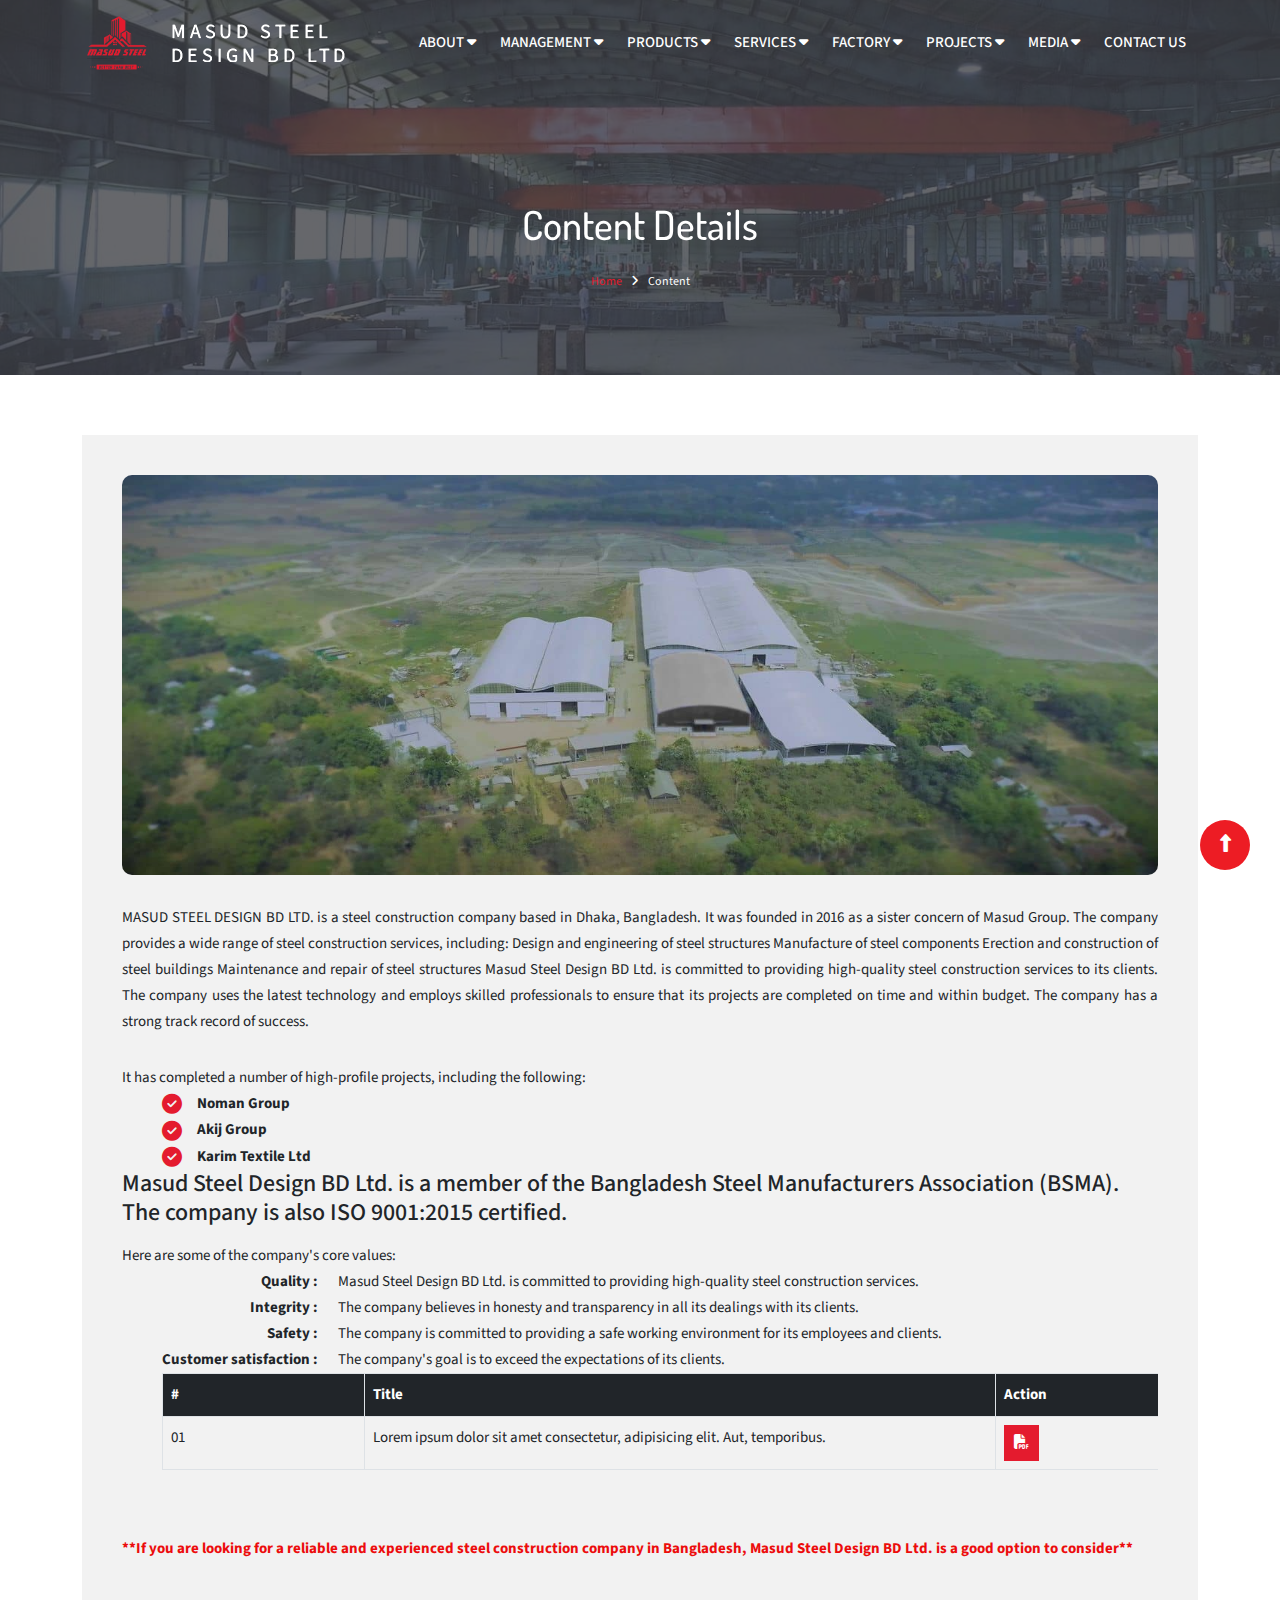
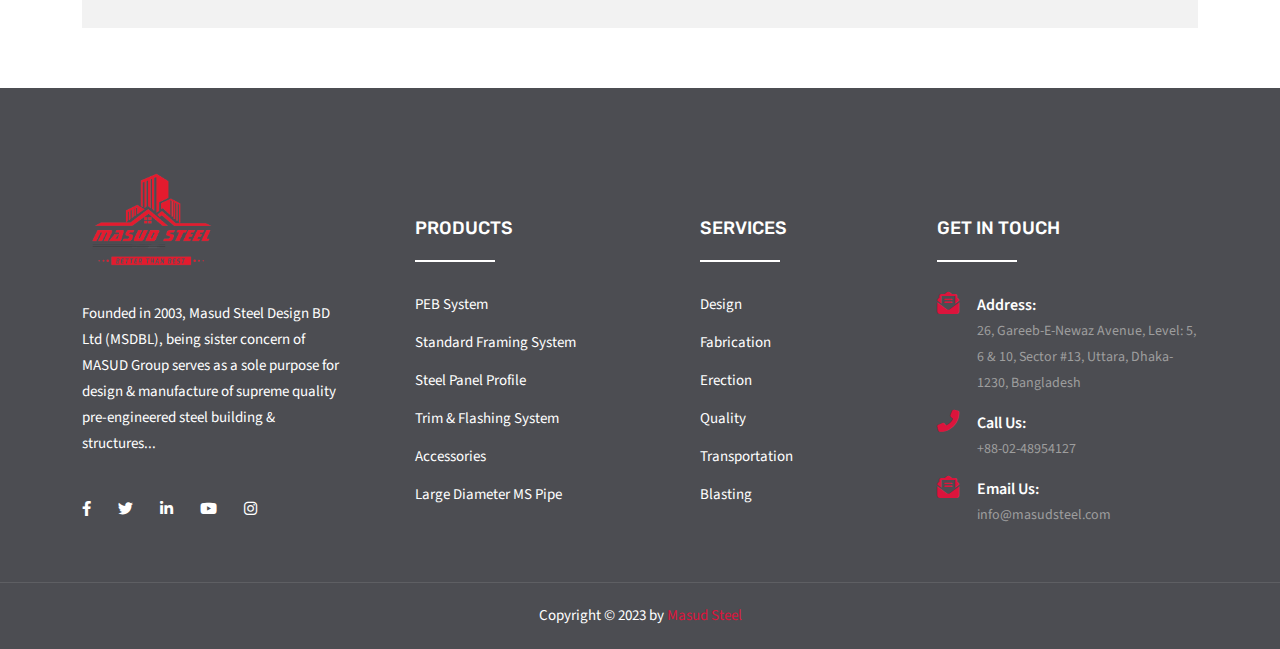
<file: content-page.html>
<!DOCTYPE html>
<html lang="en">

<head>
  <meta charset="UTF-8">
  <meta http-equiv="X-UA-Compatible" content="IE=edge">
  <meta name="viewport"
    content="width=device-width, initial-scale=1.0, maximum-scale=5.0, minimum-scale=1.0, user-scalable=yes">
  <link rel="stylesheet" href="css/bootstrap.min.css">
  <link rel="stylesheet" href="css/all.min.css" />
  <link rel="stylesheet" href="css/animate.css" />
  <link rel="stylesheet" href="css/venobox.css" />
  <link rel="stylesheet" href="css/slick.css" />
  <link rel="stylesheet" href="css/particle.css" />
  <link rel="stylesheet" href="css/magnific-popup.css" />
  <link rel="stylesheet" href="css/videopopup.css" />
  <link rel="stylesheet" href="css/aos.css" />
  <link rel="stylesheet" href="css/style.css" />
  <link rel="stylesheet" href="css/responsive.css" />
  <title>MSDBL</title>
</head>

<body style="background-color: white;">

  <!-- MG NAB START-->
  <!-- navbar part start -->
  <nav class="navbar navbar-expand-lg d-none d-xl-block" data-aos="fade-down">
    <div class="container">
      <div class="logo-zoom">
        <a class="navbar-brand" href="./index.html">
          <img src="./images/LOGO/MSDBL.png" width="70px" height="60px" alt="error" class="me-3" />
          <img src="./images/LOGO/logo.png" alt="error" />
        </a>
      </div>
      <button class="navbar-toggler" type="button" data-bs-toggle="collapse" data-bs-target="#navbarSupportedContent"
        aria-controls="navbarSupportedContent" aria-expanded="false" aria-label="Toggle navigation">
        <span class="navbar-toggler-icon">

        </span>
      </button>
      <div class="collapse navbar-collapse" id="navbarSupportedContent">
        <ul class="navbar-nav me-auto mb-2 mb-lg-0">
          <!-- <li class="nav-item">
						<a class="nav-link active" aria-current="page" href="#">
							<span class="default-menu">Home</span>
							<span class="hover-menu">Home</span>
						</a>
					</li> -->
          <li class="nav-item">
            <a class="nav-link" href="#">
              <!-- About Us <i class="fas fa-sort-down"></i> -->
              <span class="default-menu d-block w-100">About <i class="fas fa-sort-down"></i></span>
              <span class="hover-menu d-block w-100">About <i class="fas fa-sort-down"></i></span>
            </a>

            <ul class="list-unstyled">
              <li><a href="">Overview</a></li>
              <li><a href="">Mission Vision & Core Values </a></li>
              <li><a href="">Scopes</a></li>
              <li><a href="">Brochure</a></li>
              <li><a href="">Certificates</a></li>
            </ul>
          </li>
          <li class="nav-item">
            <a class="nav-link" href="#">
              <span class="default-menu d-block w-100">Management <i class="fas fa-sort-down"></i></span>
              <span class="hover-menu d-block w-100">Management <i class="fas fa-sort-down"></i></span>
            </a>
            <ul class="list-unstyled">
              <li><a href="">CEO</a></li>
              <li><a href="">Director</a></li>
              <li><a href="">Executive Director</a></li>
              <li><a href="">Deputy general Manager </a></li>
              <li><a href="">Sales & Marketing</a></li>
              <li><a href="">Department of Engineering</a></li>
              <li><a href="">Supply Chain Management</a></li>
              <li><a href="">Accounts & Finance</a></li>
            </ul>
          </li>
          <li class="nav-item">
            <a class="nav-link" href="#">
              <span class="default-menu d-block w-100">Products <i class="fas fa-sort-down"></i></span>
              <span class="hover-menu d-block w-100">Products <i class="fas fa-sort-down"></i></span>
            </a>
            <ul class="list-unstyled">
              <li><a href="">PEB</a></li>
              <li><a href="">Framing</a></li>
              <li><a href="">Steel Panel</a></li>
              <li><a href="">Trim & Flashing</a></li>
              <li><a href="">Accessories & MS Pipe</a></li>
            </ul>
          </li>
          <li class="nav-item">
            <a class="nav-link" href="#">
              <span class="default-menu d-block w-100">Services <i class="fas fa-sort-down"></i></span>
              <span class="hover-menu d-block w-100">Services <i class="fas fa-sort-down"></i></span>
            </a>
            <ul class="list-unstyled">
              <li><a href="">Design</a></li>
              <li><a href="">Fabrication</a></li>
              <li><a href="">Erection</a></li>
              <li><a href="">Quality</a></li>
              <li><a href="">Transportation</a></li>
              <li><a href="">Blasting</a></li>
              <li><a href="">Facilities</a></li>
            </ul>
          </li>
          <li class="nav-item">
            <a class="nav-link" href="#">
              <span class="default-menu d-block w-100">Factory <i class="fas fa-sort-down"></i></span>
              <span class="hover-menu d-block w-100">Factory <i class="fas fa-sort-down"></i></span>
            </a>
            <ul class="list-unstyled">
              <li><a href=""> Plant Facilities</a></li>
              <li><a href="">Cold Roll Building</a></li>
              <li><a href="">Galvanizing</a></li>
              <li><a href="">Machineries</a></li>
              <li><a href="">Software</a></li>
            </ul>
          </li>
          <li class="nav-item">
            <a class="nav-link" href="#">
              <span class="default-menu d-block w-100">Projects <i class="fas fa-sort-down"></i></span>
              <span class="hover-menu d-block w-100">Projects <i class="fas fa-sort-down"></i></span>
            </a>
            <ul class="list-unstyled">
              <li><a href="">Public Building </a></li>
              <li><a href="">Industrial Building</a></li>
            </ul>
          </li>
          <!-- <li class="nav-item">
						<a class="nav-link" href="#">
							<span class="default-menu d-block w-100">Downloads <i class="fas fa-sort-down"></i></span>
							<span class="hover-menu d-block w-100">Downloads <i class="fas fa-sort-down"></i></span>
						</a>
						<ul class="list-unstyled">
							<li><a href="">Brochure</a></li>
							<li><a href="">Certificates</a></li>
						</ul>
					</li> -->
          <li class="nav-item">
            <a class="nav-link" href="#">
              <span class="default-menu d-block w-100">Media <i class="fas fa-sort-down"></i></span>
              <span class="hover-menu d-block w-100">Media <i class="fas fa-sort-down"></i></span>
            </a>
            <ul class="list-unstyled">
              <li><a href="">News & Events</a></li>
              <li><a href="">Image Gallery</a></li>
              <li><a href="">Video</a></li>
            </ul>
          </li>
          <li class="nav-item">
            <a class="nav-link" href="#">
              <span class="default-menu d-block w-100">Contact Us</span>
              <span class="hover-menu d-block w-100">Contact Us</span>
            </a>
          </li>
        </ul>

        <!-- <a href="" class="get-contact">
          <button>
            <span class="default-contact d-block w-100">Contact with us</span>
            <span class="hover-contact d-block w-100">Contact with us</span>
          </button>
        </a> -->
      </div>
    </div>
  </nav>
  <!-- navbar part end -->
  <!-- mobile navbar part start -->
  <section class="mobile-menu d-block d-xl-none">

    <div class="mobile-topbar">
      <div class="container">
        <div class="d-flex justify-content-between align-items-center">
          <div class="logo">
            <img src="./images/LOGO/MSDBL.png" width="70px" height="60px" alt="error" />
            <img src="./images/LOGO/logo.png" width="70px" height="60px" alt="error" />
          </div>
          <div class="bars">
            <i class="fas fa-bars"></i>
          </div>
        </div>
      </div>
    </div>

    <div class="mobile-menu-overlay"></div>

    <div class="mobile-menu-main">
      <div class="close-m-menu"><i class="fas fa-times"></i></div>
      <div class="menu-body">
        <div class="menu-list">
          <ul class="list-unstyled">
            <li class="sub-menu">
              <a href="#">Home</a>
            </li>
            <li class="sub-menu">
              <a href="#">About Us</a>
            </li>
            <li class="sub-menu"><a href="#">Management <i class="fas fa-sort-down float-end"></i></a>
              <ul class="list-unstyled">
                <li><a href="">Management1</a></li>
                <li><a href="">Management2</a></li>
                <li><a href="">Management3</a></li>
                <li><a href="">Management4</a></li>
                <li><a href="">Management5</a></li>
              </ul>
            </li>
            <li class="sub-menu"><a href="#">Product <i class="fas fa-sort-down float-end"></i></a>
              <ul class="list-unstyled">
                <li><a href="">Product1</a></li>
                <li><a href="">Product2</a></li>
                <li><a href="">Product3</a></li>
                <li><a href="">Product4</a></li>
                <li><a href="">Product5</a></li>
              </ul>
            </li>
            <li class="sub-menu"><a href="#">Service<i class="fas fa-sort-down float-end"></i></a>
              <ul class="list-unstyled">
                <li><a href="">Service1</a></li>
                <li><a href="">service2</a></li>
                <li><a href="">Service3</a></li>
                <li><a href="">Service4</a></li>
                <li><a href="">Service5</a></li>
              </ul>
            </li>
            <li class="sub-menu"><a href="#">Factory<i class="fas fa-sort-down float-end"></i></a>
              <ul class="list-unstyled">
                <li><a href="">Factory1</a></li>
                <li><a href="">Factory2</a></li>
                <li><a href="">Factory3</a></li>
                <li><a href="">Factory4</a></li>
                <li><a href="">Factory5</a></li>
              </ul>
            </li>
            <li class="sub-menu"><a href="#">Project<i class="fas fa-sort-down float-end"></i></a>
              <ul class="list-unstyled">
                <li><a href="">Project1</a></li>
                <li><a href="">Project2</a></li>
              </ul>
            </li>
            <li class="sub-menu"><a href="#">Media<i class="fas fa-sort-down float-end"></i></a>
              <ul class="list-unstyled">
                <li><a href="">Media 1</a></li>
                <li><a href="">Media 2</a></li>
                <li><a href="">Media 3</a></li>
              </ul>
            </li>
            <li class="sub-menu"><a href="#">Contact Us</a>
            </li>
          </ul>
        </div>
      </div>
    </div>
  </section>
  <!-- mobile navbar part end -->
  <!-- MG NAB END-->
  <!-- title & breadcrumb start-->
  <section class="breadcrumb">
    <div class="bg-overly w-100">
      <div class="container">
        <div class="row">
          <div class="col-md-12 section-header text-center">
            <h1 data-aos="zoom-in" data-aos-duration="1500">Content Details</h1>
            <ul class="crumb">
              <li><a href="index.html" style="color: #e41b2e;">Home</a></li>
              <li class="sep"></li>
              <li>Content</li>
            </ul>
          </div>
        </div>
      </div>
    </div>
  </section>
  <!-- title & breadcrumb end-->

  <!-- contact us page start -->
  <section class="content-page">
    <div class="container">
      <div class="content-main">
        <div class="row">
          <div class="col-lg-12">
            <!-- <h1> I like my money right where I can see it…hanging in my closet. </h1> -->
            <div class="content-box">
              <img src="./images/banner/banner-1.jpg" alt="news-details-image-1">
              <div>

                <p>
                  MASUD STEEL DESIGN BD LTD. is a steel construction company based in Dhaka, Bangladesh. It was founded
                  in 2016 as a sister concern of Masud Group. The company provides a wide range of steel construction
                  services, including:
                  Design and engineering of steel structures Manufacture of steel components Erection and construction
                  of steel buildings Maintenance and repair of steel structures Masud Steel Design BD Ltd. is committed
                  to providing high-quality steel construction services to its clients. The company uses the latest
                  technology and employs skilled professionals to ensure that its projects are completed on time and
                  within budget. The company has a strong track record of success.</p>
                <div>
                  <p>It has completed a number of high-profile projects, including the following:</p>
                  <ul>
                    <li>Noman Group</li>
                    <li>Akij Group</li>
                    <li>Karim Textile Ltd</li>
                  </ul>
                </div>
              </div>
            </div>
            <blockquote>
              <!-- <i class="fas fa-quote-left"></i> -->
              <h4>Masud Steel Design BD Ltd. is a member of the Bangladesh Steel Manufacturers Association (BSMA). The
                company is also ISO 9001:2015 certified.
              </h4>
            </blockquote>

            <div>
              <p>Here are some of the company's core values:</p>
              <table>
                <tbody>
                  <tr>
                    <th>Quality&nbsp;:</th>
                    <td>Masud Steel Design BD Ltd. is committed to providing high-quality steel construction services.
                    </td>
                  </tr>
                  <tr>
                    <th>Integrity&nbsp;:</th>
                    <td>The company believes in honesty and transparency in all its dealings with its clients.</td>
                  </tr>
                  <tr>
                    <th>Safety&nbsp;:</th>
                    <td>The company is committed to providing a safe working environment for its employees and clients.
                    </td>
                  </tr>
                  <tr>
                    <th>Customer satisfaction&nbsp;:</th>
                    <td>The company's goal is to exceed the expectations of its clients.</td>
                  </tr>
                </tbody>
              </table>
            </div>

            <div class="content-table table-responsive">
              <table class="table table-bordered">
                <thead class="bg-dark text-white ">
                  <tr>
                    <th class="text-start">#</th>
                    <th class="text-start">Title</th>
                    <th class="text-start">Action</th>
                  </tr>
                </thead>
                <tbody>
                  <tr>
                    <td>01</td>
                    <td>Lorem ipsum dolor sit amet consectetur, adipisicing elit. Aut, temporibus.</td>
                    <td>
                      <button class="action"><i class="fas fa-file-pdf"></i></button>
                    </td>
                  </tr>
                </tbody>
              </table>
            </div>



            <div class="note">
              <p>If you are looking for a reliable and experienced steel construction company in Bangladesh, Masud
                Steel Design BD Ltd. is a good option to consider</p>
            </div>
            <!-- &nbsp;
            &nbsp;
            &nbsp;
            &nbsp;
            <p class="content-background-style">Lorem ipsum dolor sit amet consectetur adipisicing elit. Nam,
              consequuntur!
            </p>
            &nbsp;
            &nbsp;
            &nbsp;
            &nbsp;
            <p class="content-border-style">Lorem ipsum dolor sit amet consectetur adipisicing elit. Nam, consequuntur!
            </p>
            &nbsp;
            &nbsp;
            &nbsp;
            &nbsp;
            <p class="content-after-border-style">Lorem ipsum dolor sit amet consectetur adipisicing elit. Nam,
              consequuntur!
            </p>
            &nbsp;
            &nbsp;
            &nbsp;
            &nbsp;
            <p class="content-border-dash-style">Lorem ipsum dolor sit amet consectetur adipisicing elit. Nam,
              consequuntur!
            </p>
            &nbsp;
            &nbsp;
            &nbsp;
            &nbsp;
            <p class="content-border-dots-style">Lorem ipsum dolor sit amet consectetur adipisicing elit. Nam,
              consequuntur!
            </p>
            &nbsp;
            &nbsp;
            &nbsp;
            &nbsp;
            <ul class="content-ul">
              <li>Lorem ipsum dolor sit amet consectetur adipisicing elit.</li>
              <li>Lorem ipsum dolor sit amet.</li>
              <li>Lorem ipsum dolor sit, amet consectetur adipisicing.</li>
              <li>Lorem ipsum dolor sit.</li>
              <li>Lorem ipsum dolor, sit amet consectetur adipisicing elit. Et, fugiat.</li>
              <li>Lorem ipsum dolor sit amet consectetur, adipisicing elit. Sed, totam? Distinctio quidem, alias est
                quasi modi provident non delectus id, pariatur nam quae, asperiores eveniet quibusdam obcaecati quam?
                Accusamus illo cumque ipsa hic modi corporis deleniti ipsam assumenda maiores deserunt.</li>
            </ul>
            &nbsp;
            &nbsp;
            &nbsp;
            &nbsp;
            <ol class="content-ul">
              <li>Lorem ipsum dolor sit amet consectetur adipisicing elit.</li>
              <li>Lorem ipsum dolor sit amet.</li>
              <li>Lorem ipsum dolor sit, amet consectetur adipisicing.</li>
              <li>Lorem ipsum dolor sit.</li>
              <li>Lorem ipsum dolor, sit amet consectetur adipisicing elit. Et, fugiat.</li>
              <li>Lorem ipsum dolor sit amet consectetur, adipisicing elit. Sed, totam? Distinctio quidem, alias est
                quasi modi provident non delectus id, pariatur nam quae, asperiores eveniet quibusdam obcaecati quam?
                Accusamus illo cumque ipsa hic modi corporis deleniti ipsam assumenda maiores deserunt.</li>
            </ol>
            &nbsp;
            &nbsp;
            &nbsp;
            &nbsp;
            <ul class="custom-content-ul">
              <li><img src="images/right-arrow.png" alt="right-arrow" width="18"> Lorem ipsum dolor sit amet consectetur
                adipisicing elit.</li>
              <li><img src="images/right-arrow.png" alt="right-arrow" width="18"> Lorem ipsum dolor sit amet.</li>
              <li><img src="images/right-arrow.png" alt="right-arrow" width="18"> Lorem ipsum dolor sit, amet
                consectetur
                adipisicing.</li>
              <li><img src="images/right-arrow.png" alt="right-arrow" width="18"> Lorem ipsum dolor sit.</li>
              <li><img src="images/right-arrow.png" alt="right-arrow" width="18"> Lorem ipsum dolor, sit amet
                consectetur
                adipisicing elit. Et, fugiat.</li>
              <li><img src="images/right-arrow.png" alt="right-arrow" width="18"> Lorem ipsum dolor sit amet
                consectetur,
                adipisicing elit. Sed, totam? Distinctio quidem, alias est
                quasi modi provident non delectus id, pariatur nam quae, asperiores eveniet quibusdam obcaecati quam?
                Accusamus illo cumque ipsa hic modi corporis deleniti ipsam assumenda maiores deserunt.</li>
            </ul>
            &nbsp;
            &nbsp;
            &nbsp;
            &nbsp;
            <ul class="custom-ul-inline-style">
              <li>Current Opening</li>
              <li>History</li>
              <li>Recent History</li>
              <li>Places</li>
              <li>Current Option</li>
              <li>Travels</li>
              <li>Current Opening</li>
              <li>History</li>
              <li>Recent History</li>
              <li>Places</li>
              <li>Current Option</li>
              <li>Travels</li>
            </ul>
            &nbsp;
            &nbsp;
            &nbsp;
            &nbsp;
            <ul class="custom-ul-block-style">
              <li>Lorem ipsum dolor, sit amet consectetur adipisicing elit. Exercitationem, odio!</li>
              <li>Lorem ipsum dolor, sit amet consectetur adipisicing elit. Exercitationem, odio!</li>
              <li>Lorem ipsum dolor, sit amet consectetur adipisicing elit. Exercitationem, odio!</li>
              <li>Lorem ipsum dolor, sit amet consectetur adipisicing elit. Exercitationem, odio!</li>
              <li>Lorem ipsum dolor, sit amet consectetur adipisicing elit. Exercitationem, odio!</li>
            </ul>-->
            &nbsp;
            &nbsp;
            &nbsp;
            &nbsp;
            <!-- <div class="content-table table-responsive">
              <table class="table table-bordered">
                <thead class="bg-dark text-white">
                  <tr>
                    <th>#</th>
                    <th>Title</th>
                    <th>Action</th>
                  </tr>
                </thead>
                <tbody>
                  <tr>
                    <td>01</td>
                    <td>Lorem ipsum dolor sit amet consectetur, adipisicing elit. Aut, temporibus.</td>
                    <td>
                      <button class="action"><i class="fas fa-file-pdf"></i></button>
                    </td>
                  </tr>
                </tbody>
              </table>
            </div> -->
          </div>
        </div>
      </div>
    </div>
  </section>
  <!-- contact us page end -->


  <!-- Footer section begin -->
  <footer>
    <div class="footer-bg">
      <div class="container">
        <div class="row">
          <div class="col-md-6 col-lg-3 order-md-3 order-sm-1 order-lg-1 pt-md-4 pt-lg-0">
            <div class="footer-about plain-text me-5 me-lg-0">
              <img src="./images/LOGO/MSDBL.png" alt="logo" />
              <p>
                Founded in 2003, Masud Steel Design BD Ltd (MSDBL), being
                sister concern of MASUD Group serves as a sole purpose for
                design & manufacture of supreme quality pre-engineered steel
                building & structures...
              </p>
              <div class="social">
                <a href="https://www.facebook.com/profile.php?id=100091585325239" target="_blank"><i
                    class="fab fa-facebook-f"></i></a>
                <a href="https://twitter.com/MasudGroup" target="_blank"><i class="fab fa-twitter"></i></a>
                <a href="https://www.linkedin.com/company/msbbl/" target="_blank"><i class="fab fa-linkedin-in"></i></a>
                <a href="https://www.youtube.com/channel/UCWu7Y2HVTluc8mY56W47m7A" target="_blank"><i
                    class="fab fa-youtube"></i></a>
                <a href="https://www.instagram.com/masudgroupbd/" target="_blank"><i class="fab fa-instagram"></i></a>
              </div>
            </div>
          </div>
          <div class="col-md-6 col-lg-4 col-xl-3 order-sm-2 order-md-2 order-lg-2">
            <div class="links ms-md-5 ms-0">
              <h4 class="footer-title sub-title">products</h4>
              <ul class="me-5 list-unstyled plain-text">
                <li><a href="">PEB System</a></li>
                <li><a href="">Standard Framing System</a></li>
                <li><a href="">Steel Panel Profile</a></li>
                <li><a href="">Trim & Flashing System</a></li>
                <li><a href="">Accessories</a></li>
                <li><a href="">Large Diameter MS Pipe</a></li>
              </ul>
            </div>
          </div>
          <div class="col-md-6 col-lg-2 col-xl-3 order-sm-3 order-md-1 order-lg-3">
            <div class="links ms-0 ms-xl-5">
              <h4 class="footer-title sub-title">Services</h4>
              <ul class="list-unstyled plain-text">
                <li><a href="">Design</a></li>
                <li><a href="">Fabrication</a></li>
                <li><a href="">Erection</a></li>
                <li><a href="">Quality</a></li>
                <li><a href="">Transportation</a></li>
                <li><a href="">Blasting</a></li>
              </ul>
            </div>
          </div>
          <div class="col-md-6 col-lg-3 order-md-4 order-sm-4 order-lg-4">
            <div class="getin-touch ms-sm-0 ms-md-5 ms-lg-0">
              <h4 class="footer-title sub-title">GET IN TOUCH</h4>
              <ul class="list-unstyled">
                <li>
                  <i class="fas fa-envelope-open-text"></i>
                  <p>
                    <span>Address:</span>26, Gareeb-E-Newaz Avenue, Level: 5,
                    6 & 10, Sector #13, Uttara, Dhaka-1230, Bangladesh
                  </p>
                </li>
                <li>
                  <i class="fas fa-phone-alt"></i>
                  <p><span>Call Us: </span>+88-02-48954127</p>
                </li>
                <li>
                  <i class="fas fa-envelope-open-text"></i>
                  <p><span>Email Us: </span>info@masudsteel.com</p>
                </li>
              </ul>
            </div>
          </div>
        </div>
      </div>
      <div class="footer-btm">
        <div class="container">
          <div class="row">
            <div class="col-md-12 text-center">
              <div class="copyright">
                <p>Copyright &copy; 2023 by <span>Masud Steel</span></p>
              </div>
            </div>
          </div>
        </div>
      </div>
    </div>
  </footer>
  <!-- Footer section end -->
  <a id="button" class="backTop"><i class="fas fa-long-arrow-alt-up"></i></a>
  <!-- JavaScript Code begin -->
  <script src="js/jquery-1.12.4.min.js"></script>
  <script src="js/jquery.counterup.min.js"></script>
  <script src="js/waypoints.min.js"></script>
  <script src="js/bootstrap.bundle.min.js"></script>
  <script src="js/slick.min.js"></script>
  <script src="js/venobox.min.js"></script>
  <script src="js/jquery.filterizr.min.js"></script>
  <script src="js/particles.js"></script>
  <script src="js/jquery.magnific-popup.min.js"></script>
  <script src="js/app.js"></script>
  <script src="js/aos.js"></script>
  <script src="js/videopopup.js"></script>
  <script src="js/script.js"></script>
  <!-- JavaScript Code end -->
</body>

</html>
</file>
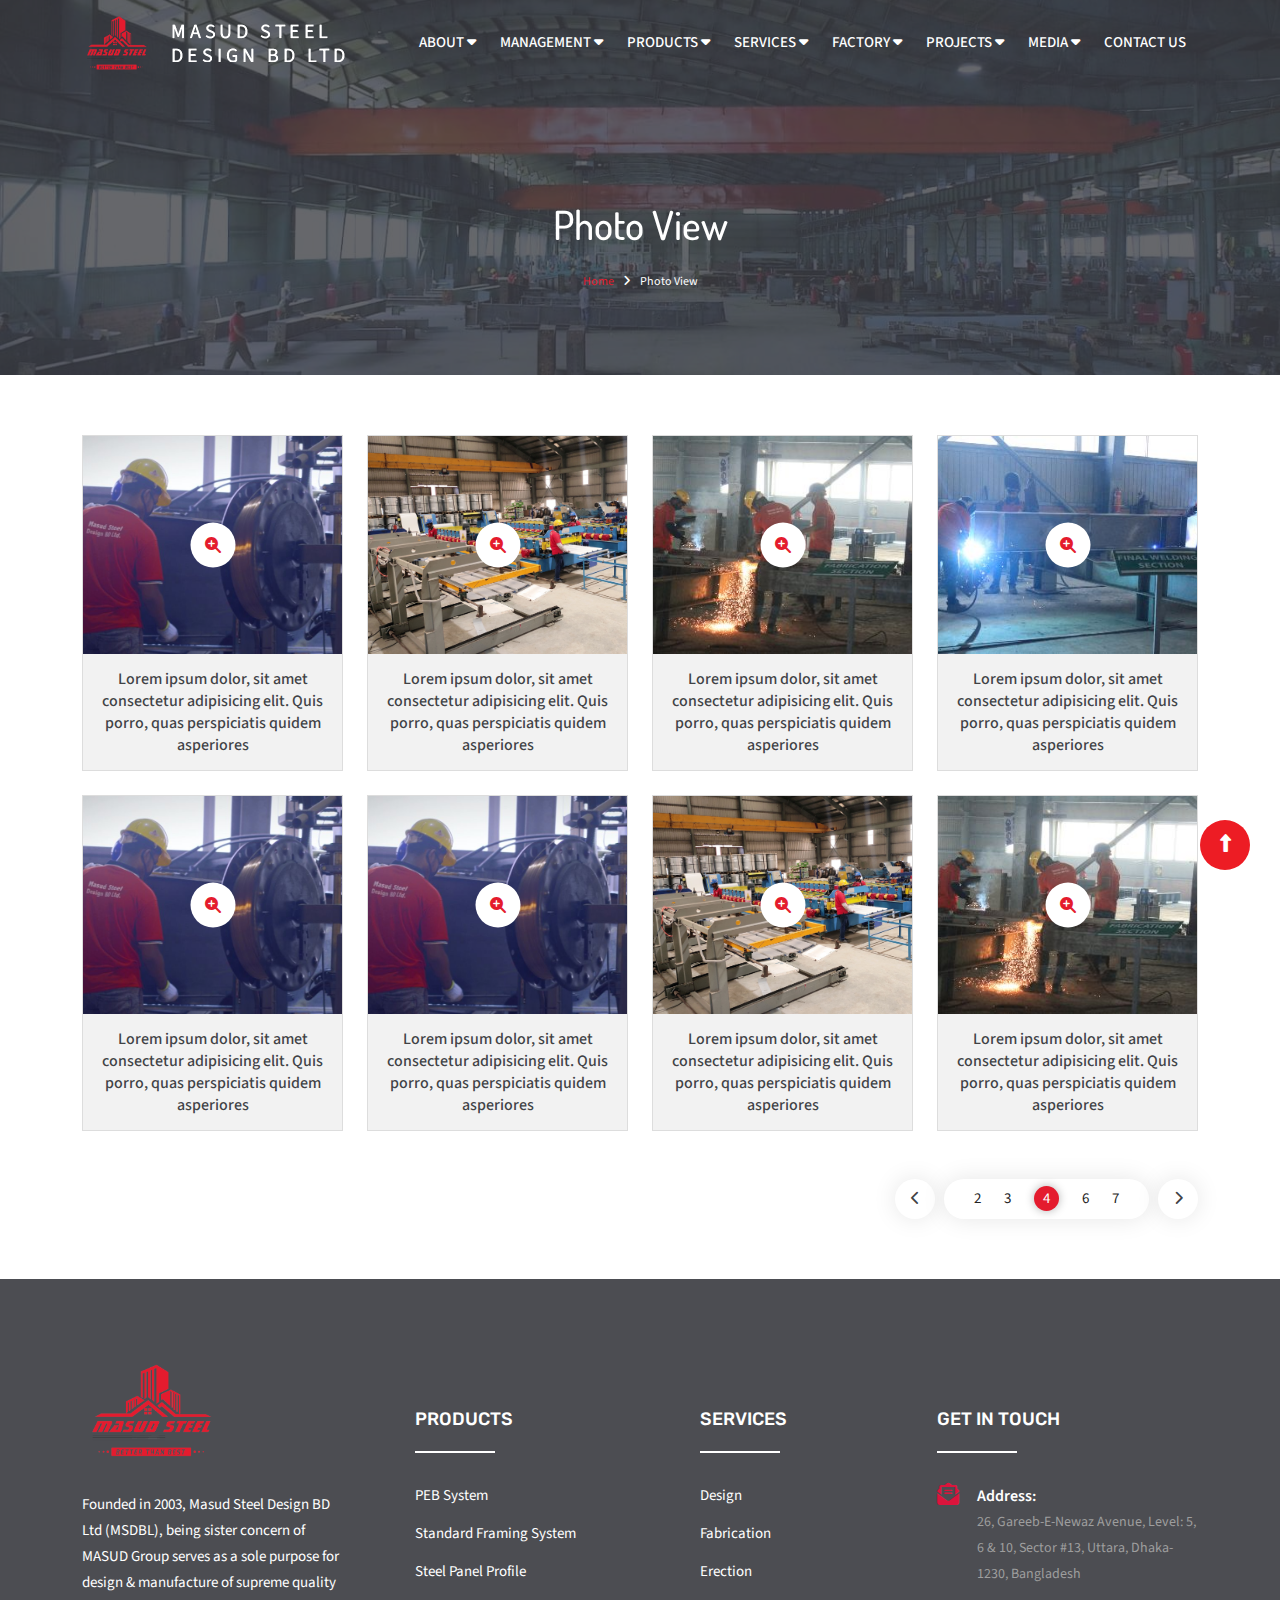
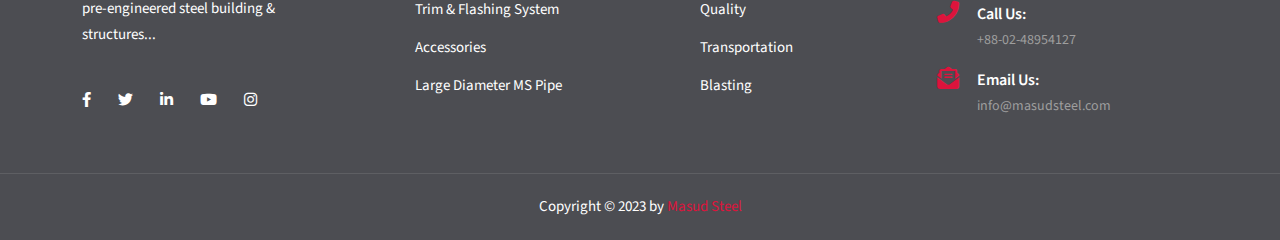
<file: photo-view.html>
<!DOCTYPE html>
<html lang="en">

<head>
  <meta charset="UTF-8">
  <meta http-equiv="X-UA-Compatible" content="IE=edge">
  <meta name="viewport"
    content="width=device-width, initial-scale=1.0, maximum-scale=5.0, minimum-scale=1.0, user-scalable=yes">
  <link rel="stylesheet" href="css/bootstrap.min.css">
  <link rel="stylesheet" href="css/all.min.css" />
  <link rel="stylesheet" href="css/animate.css" />
  <link rel="stylesheet" href="css/venobox.css" />
  <!-- <link rel="stylesheet" href="css/venobox.min.css" /> -->
  <link rel="stylesheet" href="css/slick.css" />
  <link rel="stylesheet" href="css/particle.css" />
  <!-- <link rel="stylesheet" href="css/magnific-popup.css" /> -->
  <link rel="stylesheet" href="css/videopopup.css" />
  <link rel="stylesheet" href="css/aos.css" />
  <link rel="stylesheet" href="css/style.css" />
  <link rel="stylesheet" href="css/responsive.css" />
  <title>MSDBL</title>
</head>

<body style="background-color: white;">

  <!-- MG NAB START-->
  <!-- navbar part start -->
  <nav class="navbar navbar-expand-lg d-none d-xl-block" data-aos="fade-down">
    <div class="container">
      <div class="logo-zoom">
        <a class="navbar-brand" href="./index.html">
          <img src="./images/LOGO/MSDBL.png" width="70px" height="60px" alt="error" class="me-3" />
          <img src="./images/LOGO/logo.png" alt="error" />
        </a>
      </div>
      <button class="navbar-toggler" type="button" data-bs-toggle="collapse" data-bs-target="#navbarSupportedContent"
        aria-controls="navbarSupportedContent" aria-expanded="false" aria-label="Toggle navigation">
        <span class="navbar-toggler-icon">

        </span>
      </button>
      <div class="collapse navbar-collapse" id="navbarSupportedContent">
        <ul class="navbar-nav me-auto mb-2 mb-lg-0">
          <!-- <li class="nav-item">
						<a class="nav-link active" aria-current="page" href="#">
							<span class="default-menu">Home</span>
							<span class="hover-menu">Home</span>
						</a>
					</li> -->
          <li class="nav-item">
            <a class="nav-link" href="#">
              <!-- About Us <i class="fas fa-sort-down"></i> -->
              <span class="default-menu d-block w-100">About <i class="fas fa-sort-down"></i></span>
              <span class="hover-menu d-block w-100">About <i class="fas fa-sort-down"></i></span>
            </a>

            <ul class="list-unstyled">
              <li><a href="">Overview</a></li>
              <li><a href="">Mission Vision & Core Values </a></li>
              <li><a href="">Scopes</a></li>
              <li><a href="">Brochure</a></li>
              <li><a href="">Certificates</a></li>
            </ul>
          </li>
          <li class="nav-item">
            <a class="nav-link" href="#">
              <span class="default-menu d-block w-100">Management <i class="fas fa-sort-down"></i></span>
              <span class="hover-menu d-block w-100">Management <i class="fas fa-sort-down"></i></span>
            </a>
            <ul class="list-unstyled">
              <li><a href="">CEO</a></li>
              <li><a href="">Director</a></li>
              <li><a href="">Executive Director</a></li>
              <li><a href="">Deputy general Manager </a></li>
              <li><a href="">Sales & Marketing</a></li>
              <li><a href="">Department of Engineering</a></li>
              <li><a href="">Supply Chain Management</a></li>
              <li><a href="">Accounts & Finance</a></li>
            </ul>
          </li>
          <li class="nav-item">
            <a class="nav-link" href="#">
              <span class="default-menu d-block w-100">Products <i class="fas fa-sort-down"></i></span>
              <span class="hover-menu d-block w-100">Products <i class="fas fa-sort-down"></i></span>
            </a>
            <ul class="list-unstyled">
              <li><a href="">PEB</a></li>
              <li><a href="">Framing</a></li>
              <li><a href="">Steel Panel</a></li>
              <li><a href="">Trim & Flashing</a></li>
              <li><a href="">Accessories & MS Pipe</a></li>
            </ul>
          </li>
          <li class="nav-item">
            <a class="nav-link" href="#">
              <span class="default-menu d-block w-100">Services <i class="fas fa-sort-down"></i></span>
              <span class="hover-menu d-block w-100">Services <i class="fas fa-sort-down"></i></span>
            </a>
            <ul class="list-unstyled">
              <li><a href="">Design</a></li>
              <li><a href="">Fabrication</a></li>
              <li><a href="">Erection</a></li>
              <li><a href="">Quality</a></li>
              <li><a href="">Transportation</a></li>
              <li><a href="">Blasting</a></li>
              <li><a href="">Facilities</a></li>
            </ul>
          </li>
          <li class="nav-item">
            <a class="nav-link" href="#">
              <span class="default-menu d-block w-100">Factory <i class="fas fa-sort-down"></i></span>
              <span class="hover-menu d-block w-100">Factory <i class="fas fa-sort-down"></i></span>
            </a>
            <ul class="list-unstyled">
              <li><a href=""> Plant Facilities</a></li>
              <li><a href="">Cold Roll Building</a></li>
              <li><a href="">Galvanizing</a></li>
              <li><a href="">Machineries</a></li>
              <li><a href="">Software</a></li>
            </ul>
          </li>
          <li class="nav-item">
            <a class="nav-link" href="#">
              <span class="default-menu d-block w-100">Projects <i class="fas fa-sort-down"></i></span>
              <span class="hover-menu d-block w-100">Projects <i class="fas fa-sort-down"></i></span>
            </a>
            <ul class="list-unstyled">
              <li><a href="">Public Building </a></li>
              <li><a href="">Industrial Building</a></li>
            </ul>
          </li>
          <!-- <li class="nav-item">
						<a class="nav-link" href="#">
							<span class="default-menu d-block w-100">Downloads <i class="fas fa-sort-down"></i></span>
							<span class="hover-menu d-block w-100">Downloads <i class="fas fa-sort-down"></i></span>
						</a>
						<ul class="list-unstyled">
							<li><a href="">Brochure</a></li>
							<li><a href="">Certificates</a></li>
						</ul>
					</li> -->
          <li class="nav-item">
            <a class="nav-link" href="#">
              <span class="default-menu d-block w-100">Media <i class="fas fa-sort-down"></i></span>
              <span class="hover-menu d-block w-100">Media <i class="fas fa-sort-down"></i></span>
            </a>
            <ul class="list-unstyled">
              <li><a href="">News & Events</a></li>
              <li><a href="">Image Gallery</a></li>
              <li><a href="">Video</a></li>
            </ul>
          </li>
          <li class="nav-item">
            <a class="nav-link" href="#">
              <span class="default-menu d-block w-100">Contact Us</span>
              <span class="hover-menu d-block w-100">Contact Us</span>
            </a>
          </li>
        </ul>

        <!-- <a href="" class="get-contact">
          <button>
            <span class="default-contact d-block w-100">Contact with us</span>
            <span class="hover-contact d-block w-100">Contact with us</span>
          </button>
        </a> -->
      </div>
    </div>
  </nav>
  <!-- navbar part end -->
  <!-- mobile navbar part start -->
  <section class="mobile-menu d-block d-xl-none">

    <div class="mobile-topbar">
      <div class="container">
        <div class="d-flex justify-content-between align-items-center">
          <div class="logo">
            <img src="./images/LOGO/MSDBL.png" width="70px" height="60px" alt="error" />
            <img src="./images/LOGO/logo.png" width="70px" height="60px" alt="error" />
          </div>
          <div class="bars">
            <i class="fas fa-bars"></i>
          </div>
        </div>
      </div>
    </div>

    <div class="mobile-menu-overlay"></div>

    <div class="mobile-menu-main">
      <div class="close-m-menu"><i class="fas fa-times"></i></div>
      <div class="menu-body">
        <div class="menu-list">
          <ul class="list-unstyled">
            <li class="sub-menu">
              <a href="#">Home</a>
            </li>
            <li class="sub-menu">
              <a href="#">About Us</a>
            </li>
            <li class="sub-menu"><a href="#">Management <i class="fas fa-sort-down float-end"></i></a>
              <ul class="list-unstyled">
                <li><a href="">Management1</a></li>
                <li><a href="">Management2</a></li>
                <li><a href="">Management3</a></li>
                <li><a href="">Management4</a></li>
                <li><a href="">Management5</a></li>
              </ul>
            </li>
            <li class="sub-menu"><a href="#">Product <i class="fas fa-sort-down float-end"></i></a>
              <ul class="list-unstyled">
                <li><a href="">Product1</a></li>
                <li><a href="">Product2</a></li>
                <li><a href="">Product3</a></li>
                <li><a href="">Product4</a></li>
                <li><a href="">Product5</a></li>
              </ul>
            </li>
            <li class="sub-menu"><a href="#">Service<i class="fas fa-sort-down float-end"></i></a>
              <ul class="list-unstyled">
                <li><a href="">Service1</a></li>
                <li><a href="">service2</a></li>
                <li><a href="">Service3</a></li>
                <li><a href="">Service4</a></li>
                <li><a href="">Service5</a></li>
              </ul>
            </li>
            <li class="sub-menu"><a href="#">Factory<i class="fas fa-sort-down float-end"></i></a>
              <ul class="list-unstyled">
                <li><a href="">Factory1</a></li>
                <li><a href="">Factory2</a></li>
                <li><a href="">Factory3</a></li>
                <li><a href="">Factory4</a></li>
                <li><a href="">Factory5</a></li>
              </ul>
            </li>
            <li class="sub-menu"><a href="#">Project<i class="fas fa-sort-down float-end"></i></a>
              <ul class="list-unstyled">
                <li><a href="">Project1</a></li>
                <li><a href="">Project2</a></li>
              </ul>
            </li>
            <li class="sub-menu"><a href="#">Media<i class="fas fa-sort-down float-end"></i></a>
              <ul class="list-unstyled">
                <li><a href="">Media 1</a></li>
                <li><a href="">Media 2</a></li>
                <li><a href="">Media 3</a></li>
              </ul>
            </li>
            <li class="sub-menu"><a href="#">Contact Us</a>
            </li>
          </ul>
        </div>
      </div>
    </div>
  </section>
  <!-- mobile navbar part end -->
  <!-- MG NAB END-->
  <!-- title & breadcrumb start-->
  <section class="breadcrumb">
    <div class="bg-overly w-100">
      <div class="container">
        <div class="row">
          <div class="col-md-12 section-header text-center">
            <h1 data-aos="zoom-in" data-aos-duration="1500">Photo View</h1>
            <ul class="crumb">
              <li><a href="index.html" style="color: #e41b2e;">Home</a></li>
              <li class="sep"></li>
              <li>Photo View</li>
            </ul>
          </div>
        </div>
      </div>
    </div>
  </section>
  <!-- title & breadcrumb end-->

  <!-- photo view page start -->
  <section class="photo-gallery-view">
    <div class="container">
      <div class="row parent-container">
        <div class="col-lg-3 col-sm-6">
          <a class="parent-container" data-gall="gallery01" href="./images/factory/pr-2.jpg">
            <div class="gallery-item">
              <div class="image">
                <img src="./images/factory/pr-2.jpg" alt="gall" class="img-fluid w-100">
                <i class="fas fa-search-plus"></i>
              </div>
              <div class="text text-center">
                <h6>Lorem ipsum dolor, sit amet consectetur adipisicing elit. Quis porro, quas perspiciatis quidem
                  asperiores</h6>
              </div>
            </div>
          </a>
        </div>
        <div class="col-lg-3 col-sm-6">
          <a class="parent-container" data-gall="gallery01" href="./images/factory/pr-3.jpg">
            <div class="gallery-item">
              <div class="image">
                <img src="./images/factory/pr-3.jpg" alt="gall" class="img-fluid w-100">
                <i class="fas fa-search-plus"></i>
              </div>
              <div class="text text-center">
                <h6>Lorem ipsum dolor, sit amet consectetur adipisicing elit. Quis porro, quas perspiciatis quidem
                  asperiores</h6>
              </div>
            </div>
          </a>
        </div>
        <div class="col-lg-3 col-sm-6">
          <a class="parent-container" data-gall="gallery01" href="./images/factory/pr-3.jpg">
            <div class="gallery-item">
              <div class="image">
                <img src="./images/factory/pr-4.jpg" alt="gall" class="img-fluid w-100">
                <i class="fas fa-search-plus"></i>
              </div>
              <div class="text text-center">
                <h6>Lorem ipsum dolor, sit amet consectetur adipisicing elit. Quis porro, quas perspiciatis quidem
                  asperiores</h6>
              </div>
            </div>
          </a>
        </div>
        <div class="col-lg-3 col-sm-6">
          <a class="parent-container" data-gall="gallery01" href="./images/factory/pr-5.jpg">
            <div class="gallery-item">
              <div class="image">
                <img src="./images/factory/pr-5.jpg" alt="gall" class="img-fludi w-100">
                <i class="fas fa-search-plus"></i>
              </div>
              <div class="text text-center">
                <h6>Lorem ipsum dolor, sit amet consectetur adipisicing elit. Quis porro, quas perspiciatis quidem
                  asperiores</h6>
              </div>
            </div>
          </a>
        </div>
        <div class="col-lg-3 col-sm-6">
          <a class="parent-container" data-gall="gallery01" href="./images/factory/pr-2.jpg">
            <div class="gallery-item">
              <div class="image">
                <img src="./images/factory/pr-2.jpg" alt="gall" class="img-fludi w-100">
                <i class="fas fa-search-plus"></i>
              </div>
              <div class="text text-center">
                <h6>Lorem ipsum dolor, sit amet consectetur adipisicing elit. Quis porro, quas perspiciatis quidem
                  asperiores</h6>
              </div>
            </div>
          </a>
        </div>
        <div class="col-lg-3 col-sm-6">
          <a class="parent-container" data-gall="gallery01" href="./images/factory/pr-2.jpg">
            <div class="gallery-item">
              <div class="image">
                <img src="./images/factory/pr-2.jpg" alt="gall" class="img-fludi w-100">
                <i class="fas fa-search-plus"></i>
              </div>
              <div class="text text-center">
                <h6>Lorem ipsum dolor, sit amet consectetur adipisicing elit. Quis porro, quas perspiciatis quidem
                  asperiores</h6>
              </div>
            </div>
          </a>
        </div>
        <div class="col-lg-3 col-sm-6">
          <a class="parent-container" data-gall="gallery01" href="./images/factory/pr-3.jpg">
            <div class="gallery-item">
              <div class="image">
                <img src="./images/factory/pr-3.jpg" alt="gall" class="img-fludi w-100">
                <i class="fas fa-search-plus"></i>
              </div>
              <div class="text text-center">
                <h6>Lorem ipsum dolor, sit amet consectetur adipisicing elit. Quis porro, quas perspiciatis quidem
                  asperiores</h6>
              </div>
            </div>
          </a>
        </div>
        <div class="col-lg-3 col-sm-6">
          <a class="parent-container" data-gall="gallery01" href="./images/factory/pr-4.jpg">
            <div class="gallery-item">
              <div class="image">
                <img src="./images/factory/pr-4.jpg" alt="gall" class="img-fludi w-100">
                <i class="fas fa-search-plus"></i>
              </div>
              <div class="text text-center">
                <h6>Lorem ipsum dolor, sit amet consectetur adipisicing elit. Quis porro, quas perspiciatis quidem
                  asperiores</h6>
              </div>
            </div>
          </a>
        </div>
      </div>

      <div class="pagination my-4 d-flex justify-content-end">
        <ul class="list-unstyled">
          <li class="arrow">
            <a href="#"><i class="fas fa-chevron-left"></i></a>
          </li>
          <li class="mid-pagi">
            <a href="#"><span>2</span></a>
            <a href="#"><span>3</span></a>
            <a class="active" href="#"><span>4</span></a>
            <a href="#"><span>6</span></a>
            <a href="#"><span>7</span></a>
          </li>
          <li class="arrow">
            <a href="#"><i class="fas fa-chevron-right"></i></a>
          </li>
        </ul>
      </div>
    </div>
  </section>
  <!-- photo view page end -->


  <!-- Footer section begin -->
  <footer>
    <div class="footer-bg">
      <div class="container">
        <div class="row">
          <div class="col-md-6 col-lg-3 order-md-3 order-sm-1 order-lg-1 pt-md-4 pt-lg-0">
            <div class="footer-about plain-text me-5 me-lg-0">
              <img src="./images/LOGO/MSDBL.png" alt="logo" />
              <p>
                Founded in 2003, Masud Steel Design BD Ltd (MSDBL), being
                sister concern of MASUD Group serves as a sole purpose for
                design & manufacture of supreme quality pre-engineered steel
                building & structures...
              </p>
              <div class="social">
                <a href="https://www.facebook.com/profile.php?id=100091585325239" target="_blank"><i
                    class="fab fa-facebook-f"></i></a>
                <a href="https://twitter.com/MasudGroup" target="_blank"><i class="fab fa-twitter"></i></a>
                <a href="https://www.linkedin.com/company/msbbl/" target="_blank"><i class="fab fa-linkedin-in"></i></a>
                <a href="https://www.youtube.com/channel/UCWu7Y2HVTluc8mY56W47m7A" target="_blank"><i
                    class="fab fa-youtube"></i></a>
                <a href="https://www.instagram.com/masudgroupbd/" target="_blank"><i class="fab fa-instagram"></i></a>
              </div>
            </div>
          </div>
          <div class="col-md-6 col-lg-4 col-xl-3 order-sm-2 order-md-2 order-lg-2">
            <div class="links ms-md-5 ms-0">
              <h4 class="footer-title sub-title">products</h4>
              <ul class="me-5 list-unstyled plain-text">
                <li><a href="">PEB System</a></li>
                <li><a href="">Standard Framing System</a></li>
                <li><a href="">Steel Panel Profile</a></li>
                <li><a href="">Trim & Flashing System</a></li>
                <li><a href="">Accessories</a></li>
                <li><a href="">Large Diameter MS Pipe</a></li>
              </ul>
            </div>
          </div>
          <div class="col-md-6 col-lg-2 col-xl-3 order-sm-3 order-md-1 order-lg-3">
            <div class="links ms-0 ms-xl-5">
              <h4 class="footer-title sub-title">Services</h4>
              <ul class="list-unstyled plain-text">
                <li><a href="">Design</a></li>
                <li><a href="">Fabrication</a></li>
                <li><a href="">Erection</a></li>
                <li><a href="">Quality</a></li>
                <li><a href="">Transportation</a></li>
                <li><a href="">Blasting</a></li>
              </ul>
            </div>
          </div>
          <div class="col-md-6 col-lg-3 order-md-4 order-sm-4 order-lg-4">
            <div class="getin-touch ms-sm-0 ms-md-5 ms-lg-0">
              <h4 class="footer-title sub-title">GET IN TOUCH</h4>
              <ul class="list-unstyled">
                <li>
                  <i class="fas fa-envelope-open-text"></i>
                  <p>
                    <span>Address:</span>26, Gareeb-E-Newaz Avenue, Level: 5,
                    6 & 10, Sector #13, Uttara, Dhaka-1230, Bangladesh
                  </p>
                </li>
                <li>
                  <i class="fas fa-phone-alt"></i>
                  <p><span>Call Us: </span>+88-02-48954127</p>
                </li>
                <li>
                  <i class="fas fa-envelope-open-text"></i>
                  <p><span>Email Us: </span>info@masudsteel.com</p>
                </li>
              </ul>
            </div>
          </div>
        </div>
      </div>
      <div class="footer-btm">
        <div class="container">
          <div class="row">
            <div class="col-md-12 text-center">
              <div class="copyright">
                <p>Copyright &copy; 2023 by <span>Masud Steel</span></p>
              </div>
            </div>
          </div>
        </div>
      </div>
    </div>
  </footer>
  <!-- Footer section end -->
  <a id="button" class="backTop"><i class="fas fa-long-arrow-alt-up"></i></a>
  <!-- JavaScript Code begin -->
  <script src="js/jquery-1.12.4.min.js"></script>
  <script src="js/jquery.counterup.min.js"></script>
  <script src="js/waypoints.min.js"></script>
  <script src="js/bootstrap.bundle.min.js"></script>
  <script src="js/slick.min.js"></script>
  <script src="js/venobox.min.js"></script>
  <script src="js/jquery.filterizr.min.js"></script>
  <script src="js/particles.js"></script>
  <script src="js/jquery.magnific-popup.min.js"></script>
  <script src="js/app.js"></script>
  <script src="js/aos.js"></script>
  <script src="js/videopopup.js"></script>
  <script src="js/script.js"></script>
  <!-- JavaScript Code end -->
</body>

</html>
</file>
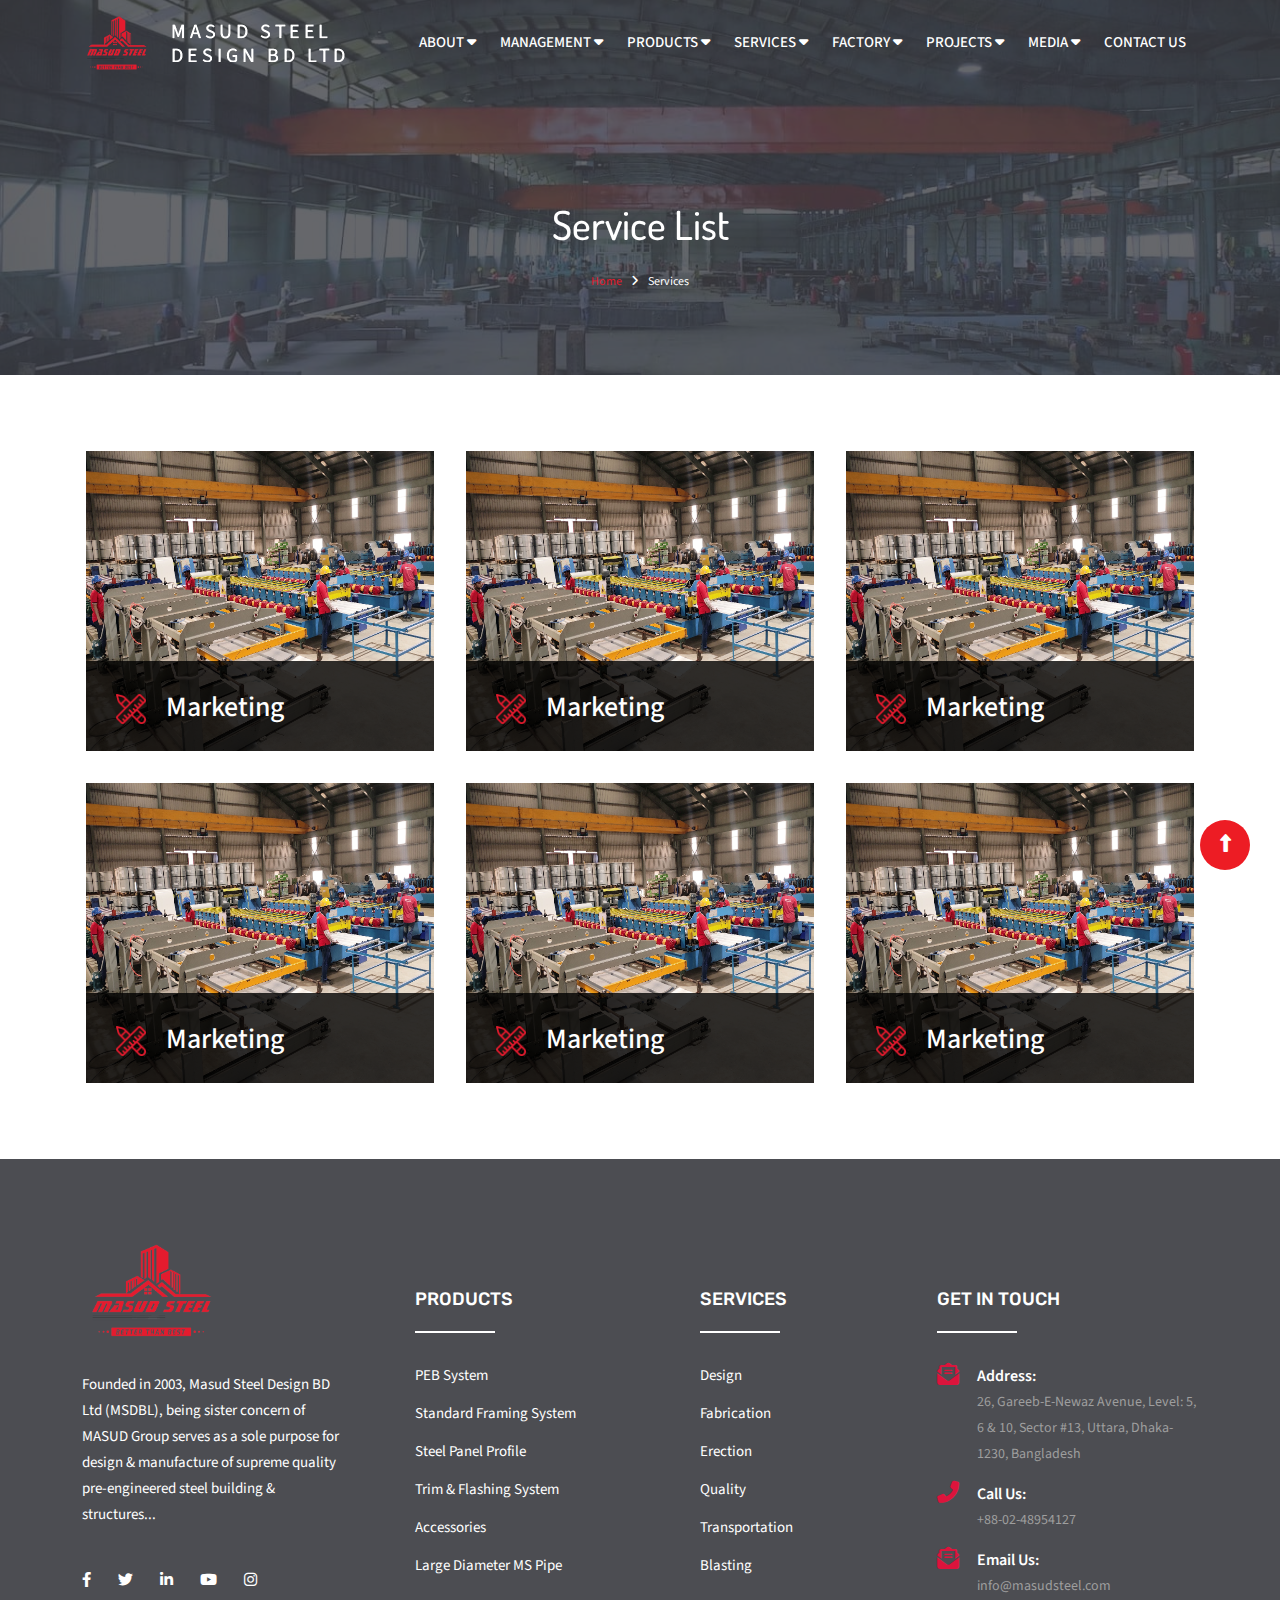
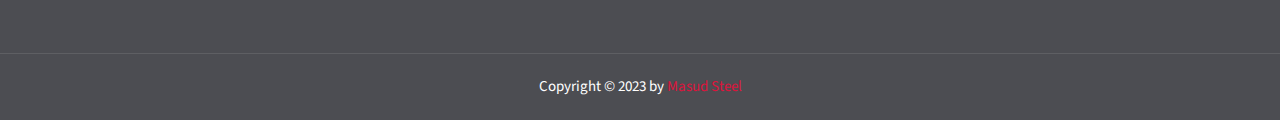
<file: service.html>
<!DOCTYPE html>
<html lang="en">

<head>
  <meta charset="UTF-8">
  <meta http-equiv="X-UA-Compatible" content="IE=edge">
  <meta name="viewport"
    content="width=device-width, initial-scale=1.0, maximum-scale=5.0, minimum-scale=1.0, user-scalable=yes">
  <link rel="stylesheet" href="css/bootstrap.min.css">
  <link rel="stylesheet" href="css/all.min.css" />
  <link rel="stylesheet" href="css/animate.css" />
  <link rel="stylesheet" href="css/venobox.css" />
  <!-- <link rel="stylesheet" href="css/venobox.min.css" /> -->
  <link rel="stylesheet" href="css/slick.css" />
  <link rel="stylesheet" href="css/particle.css" />
  <!-- <link rel="stylesheet" href="css/magnific-popup.css" /> -->
  <link rel="stylesheet" href="css/videopopup.css" />
  <link rel="stylesheet" href="css/aos.css" />
  <link rel="stylesheet" href="css/style.css" />
  <link rel="stylesheet" href="css/responsive.css" />
  <title>MSDBL</title>
</head>

<body style="background-color: white;">

  <!-- MG NAB START-->
  <!-- navbar part start -->
  <nav class="navbar navbar-expand-lg d-none d-xl-block" data-aos="fade-down">
    <div class="container">
      <div class="logo-zoom">
        <a class="navbar-brand" href="./index.html">
          <img src="./images/LOGO/MSDBL.png" width="70px" height="60px" alt="error" class="me-3" />
          <img src="./images/LOGO/logo.png" alt="error" />
        </a>
      </div>
      <button class="navbar-toggler" type="button" data-bs-toggle="collapse" data-bs-target="#navbarSupportedContent"
        aria-controls="navbarSupportedContent" aria-expanded="false" aria-label="Toggle navigation">
        <span class="navbar-toggler-icon">

        </span>
      </button>
      <div class="collapse navbar-collapse" id="navbarSupportedContent">
        <ul class="navbar-nav me-auto mb-2 mb-lg-0">
          <!-- <li class="nav-item">
						<a class="nav-link active" aria-current="page" href="#">
							<span class="default-menu">Home</span>
							<span class="hover-menu">Home</span>
						</a>
					</li> -->
          <li class="nav-item">
            <a class="nav-link" href="#">
              <!-- About Us <i class="fas fa-sort-down"></i> -->
              <span class="default-menu d-block w-100">About <i class="fas fa-sort-down"></i></span>
              <span class="hover-menu d-block w-100">About <i class="fas fa-sort-down"></i></span>
            </a>

            <ul class="list-unstyled">
              <li><a href="">Overview</a></li>
              <li><a href="">Mission Vision & Core Values </a></li>
              <li><a href="">Scopes</a></li>
              <li><a href="">Brochure</a></li>
              <li><a href="">Certificates</a></li>
            </ul>
          </li>
          <li class="nav-item">
            <a class="nav-link" href="#">
              <span class="default-menu d-block w-100">Management <i class="fas fa-sort-down"></i></span>
              <span class="hover-menu d-block w-100">Management <i class="fas fa-sort-down"></i></span>
            </a>
            <ul class="list-unstyled">
              <li><a href="">CEO</a></li>
              <li><a href="">Director</a></li>
              <li><a href="">Executive Director</a></li>
              <li><a href="">Deputy general Manager </a></li>
              <li><a href="">Sales & Marketing</a></li>
              <li><a href="">Department of Engineering</a></li>
              <li><a href="">Supply Chain Management</a></li>
              <li><a href="">Accounts & Finance</a></li>
            </ul>
          </li>
          <li class="nav-item">
            <a class="nav-link" href="#">
              <span class="default-menu d-block w-100">Products <i class="fas fa-sort-down"></i></span>
              <span class="hover-menu d-block w-100">Products <i class="fas fa-sort-down"></i></span>
            </a>
            <ul class="list-unstyled">
              <li><a href="">PEB</a></li>
              <li><a href="">Framing</a></li>
              <li><a href="">Steel Panel</a></li>
              <li><a href="">Trim & Flashing</a></li>
              <li><a href="">Accessories & MS Pipe</a></li>
            </ul>
          </li>
          <li class="nav-item">
            <a class="nav-link" href="#">
              <span class="default-menu d-block w-100">Services <i class="fas fa-sort-down"></i></span>
              <span class="hover-menu d-block w-100">Services <i class="fas fa-sort-down"></i></span>
            </a>
            <ul class="list-unstyled">
              <li><a href="">Design</a></li>
              <li><a href="">Fabrication</a></li>
              <li><a href="">Erection</a></li>
              <li><a href="">Quality</a></li>
              <li><a href="">Transportation</a></li>
              <li><a href="">Blasting</a></li>
              <li><a href="">Facilities</a></li>
            </ul>
          </li>
          <li class="nav-item">
            <a class="nav-link" href="#">
              <span class="default-menu d-block w-100">Factory <i class="fas fa-sort-down"></i></span>
              <span class="hover-menu d-block w-100">Factory <i class="fas fa-sort-down"></i></span>
            </a>
            <ul class="list-unstyled">
              <li><a href=""> Plant Facilities</a></li>
              <li><a href="">Cold Roll Building</a></li>
              <li><a href="">Galvanizing</a></li>
              <li><a href="">Machineries</a></li>
              <li><a href="">Software</a></li>
            </ul>
          </li>
          <li class="nav-item">
            <a class="nav-link" href="#">
              <span class="default-menu d-block w-100">Projects <i class="fas fa-sort-down"></i></span>
              <span class="hover-menu d-block w-100">Projects <i class="fas fa-sort-down"></i></span>
            </a>
            <ul class="list-unstyled">
              <li><a href="">Public Building </a></li>
              <li><a href="">Industrial Building</a></li>
            </ul>
          </li>
          <!-- <li class="nav-item">
						<a class="nav-link" href="#">
							<span class="default-menu d-block w-100">Downloads <i class="fas fa-sort-down"></i></span>
							<span class="hover-menu d-block w-100">Downloads <i class="fas fa-sort-down"></i></span>
						</a>
						<ul class="list-unstyled">
							<li><a href="">Brochure</a></li>
							<li><a href="">Certificates</a></li>
						</ul>
					</li> -->
          <li class="nav-item">
            <a class="nav-link" href="#">
              <span class="default-menu d-block w-100">Media <i class="fas fa-sort-down"></i></span>
              <span class="hover-menu d-block w-100">Media <i class="fas fa-sort-down"></i></span>
            </a>
            <ul class="list-unstyled">
              <li><a href="">News & Events</a></li>
              <li><a href="">Image Gallery</a></li>
              <li><a href="">Video</a></li>
            </ul>
          </li>
          <li class="nav-item">
            <a class="nav-link" href="#">
              <span class="default-menu d-block w-100">Contact Us</span>
              <span class="hover-menu d-block w-100">Contact Us</span>
            </a>
          </li>
        </ul>

        <!-- <a href="" class="get-contact">
          <button>
            <span class="default-contact d-block w-100">Contact with us</span>
            <span class="hover-contact d-block w-100">Contact with us</span>
          </button>
        </a> -->
      </div>
    </div>
  </nav>
  <!-- navbar part end -->
  <!-- mobile navbar part start -->
  <section class="mobile-menu d-block d-xl-none">

    <div class="mobile-topbar">
      <div class="container">
        <div class="d-flex justify-content-between align-items-center">
          <div class="logo">
            <img src="./images/LOGO/MSDBL.png" width="70px" height="60px" alt="error" />
            <img src="./images/LOGO/logo.png" width="70px" height="60px" alt="error" />
          </div>
          <div class="bars">
            <i class="fas fa-bars"></i>
          </div>
        </div>
      </div>
    </div>

    <div class="mobile-menu-overlay"></div>

    <div class="mobile-menu-main">
      <div class="close-m-menu"><i class="fas fa-times"></i></div>
      <div class="menu-body">
        <div class="menu-list">
          <ul class="list-unstyled">
            <li class="sub-menu">
              <a href="#">Home</a>
            </li>
            <li class="sub-menu">
              <a href="#">About Us</a>
            </li>
            <li class="sub-menu"><a href="#">Management <i class="fas fa-sort-down float-end"></i></a>
              <ul class="list-unstyled">
                <li><a href="">Management1</a></li>
                <li><a href="">Management2</a></li>
                <li><a href="">Management3</a></li>
                <li><a href="">Management4</a></li>
                <li><a href="">Management5</a></li>
              </ul>
            </li>
            <li class="sub-menu"><a href="#">Product <i class="fas fa-sort-down float-end"></i></a>
              <ul class="list-unstyled">
                <li><a href="">Product1</a></li>
                <li><a href="">Product2</a></li>
                <li><a href="">Product3</a></li>
                <li><a href="">Product4</a></li>
                <li><a href="">Product5</a></li>
              </ul>
            </li>
            <li class="sub-menu"><a href="#">Service<i class="fas fa-sort-down float-end"></i></a>
              <ul class="list-unstyled">
                <li><a href="">Service1</a></li>
                <li><a href="">service2</a></li>
                <li><a href="">Service3</a></li>
                <li><a href="">Service4</a></li>
                <li><a href="">Service5</a></li>
              </ul>
            </li>
            <li class="sub-menu"><a href="#">Factory<i class="fas fa-sort-down float-end"></i></a>
              <ul class="list-unstyled">
                <li><a href="">Factory1</a></li>
                <li><a href="">Factory2</a></li>
                <li><a href="">Factory3</a></li>
                <li><a href="">Factory4</a></li>
                <li><a href="">Factory5</a></li>
              </ul>
            </li>
            <li class="sub-menu"><a href="#">Project<i class="fas fa-sort-down float-end"></i></a>
              <ul class="list-unstyled">
                <li><a href="">Project1</a></li>
                <li><a href="">Project2</a></li>
              </ul>
            </li>
            <li class="sub-menu"><a href="#">Media<i class="fas fa-sort-down float-end"></i></a>
              <ul class="list-unstyled">
                <li><a href="">Media 1</a></li>
                <li><a href="">Media 2</a></li>
                <li><a href="">Media 3</a></li>
              </ul>
            </li>
            <li class="sub-menu"><a href="#">Contact Us</a>
            </li>
          </ul>
        </div>
      </div>
    </div>
  </section>
  <!-- mobile navbar part end -->
  <!-- MG NAB END-->
  <!-- title & breadcrumb start-->
  <section class="breadcrumb">
    <div class="bg-overly w-100">
      <div class="container">
        <div class="row">
          <div class="col-md-12 section-header text-center">
            <h1 data-aos="zoom-in" data-aos-duration="1500">Service List</h1>
            <ul class="crumb">
              <li><a href="index.html" style="color: #e41b2e;">Home</a></li>
              <li class="sep"></li>
              <li>Services</li>
            </ul>
          </div>
        </div>
      </div>
    </div>
  </section>
  <!-- title & breadcrumb end-->

  <!-- service page start -->
  <section class="service-list">
    <div class="container">
      <div class="row">
        <div class="col-md-6 col-lg-4 p-3">
          <div class="image">
            <img src="./images/about/msdbl.jpg" alt="not found">
            <div class="overly">
              <h3><img src="./images/services/design.png" alt="not found"><span>Marketing</span></h3>
              <p>Sed ut perspiciatis unde omnis iste natus error sit voluptatem accusantium doloremque laudantium, totam
                rem.

              </p>
              <a href="#" class="btn-link">Read more</a>
            </div>
          </div>

        </div>
        <div class="col-md-6 col-lg-4 p-3">
          <div class="image">
            <img src="./images/about/msdbl.jpg" alt="not found">
            <div class="overly">
              <h3><img src="./images/services/design.png" alt="not found"><span>Marketing</span></h3>
              <p>Sed ut perspiciatis unde omnis iste natus error sit voluptatem accusantium doloremque laudantium, totam
                rem.

              </p>
              <a href="#" class="btn-link">Read more</a>
            </div>
          </div>

        </div>
        <div class="col-md-6 col-lg-4 p-3">
          <div class="image">
            <img src="./images/about/msdbl.jpg" alt="not found">
            <div class="overly">
              <h3><img src="./images/services/design.png" alt="not found"><span>Marketing</span></h3>
              <p>Sed ut perspiciatis unde omnis iste natus error sit voluptatem accusantium doloremque laudantium, totam
                rem.

              </p>
              <a href="#" class="btn-link">Read more</a>
            </div>
          </div>

        </div>
        <div class="col-md-6 col-lg-4 p-3">
          <div class="image">
            <img src="./images/about/msdbl.jpg" alt="not found">
            <div class="overly">
              <h3><img src="./images/services/design.png" alt="not found"><span>Marketing</span></h3>
              <p>Sed ut perspiciatis unde omnis iste natus error sit voluptatem accusantium doloremque laudantium, totam
                rem.

              </p>
              <a href="#" class="btn-link">Read more</a>
            </div>
          </div>

        </div>
        <div class="col-md-6 col-lg-4 p-3">
          <div class="image">
            <img src="./images/about/msdbl.jpg" alt="not found">
            <div class="overly">
              <h3><img src="./images/services/design.png" alt="not found"><span>Marketing</span></h3>
              <p>Sed ut perspiciatis unde omnis iste natus error sit voluptatem accusantium doloremque laudantium, totam
                rem.

              </p>
              <a href="#" class="btn-link">Read more</a>
            </div>
          </div>

        </div>
        <div class="col-md-6 col-lg-4 p-3">
          <div class="image">
            <img src="./images/about/msdbl.jpg" alt="not found">
            <div class="overly">
              <h3><img src="./images/services/design.png" alt="not found"><span>Marketing</span></h3>
              <p>Sed ut perspiciatis unde omnis iste natus error sit voluptatem accusantium doloremque laudantium, totam
                rem.

              </p>
              <a href="#" class="btn-link">Read more</a>
            </div>
          </div>

        </div>
      </div>
    </div>
  </section>
  <!-- service page end -->


  <!-- Footer section begin -->
  <footer>
    <div class="footer-bg">
      <div class="container">
        <div class="row">
          <div class="col-md-6 col-lg-3 order-md-3 order-sm-1 order-lg-1 pt-md-4 pt-lg-0">
            <div class="footer-about plain-text me-5 me-lg-0">
              <img src="./images/LOGO/MSDBL.png" alt="logo" />
              <p>
                Founded in 2003, Masud Steel Design BD Ltd (MSDBL), being
                sister concern of MASUD Group serves as a sole purpose for
                design & manufacture of supreme quality pre-engineered steel
                building & structures...
              </p>
              <div class="social">
                <a href="https://www.facebook.com/profile.php?id=100091585325239" target="_blank"><i
                    class="fab fa-facebook-f"></i></a>
                <a href="https://twitter.com/MasudGroup" target="_blank"><i class="fab fa-twitter"></i></a>
                <a href="https://www.linkedin.com/company/msbbl/" target="_blank"><i class="fab fa-linkedin-in"></i></a>
                <a href="https://www.youtube.com/channel/UCWu7Y2HVTluc8mY56W47m7A" target="_blank"><i
                    class="fab fa-youtube"></i></a>
                <a href="https://www.instagram.com/masudgroupbd/" target="_blank"><i class="fab fa-instagram"></i></a>
              </div>
            </div>
          </div>
          <div class="col-md-6 col-lg-4 col-xl-3 order-sm-2 order-md-2 order-lg-2">
            <div class="links ms-md-5 ms-0">
              <h4 class="footer-title sub-title">products</h4>
              <ul class="me-5 list-unstyled plain-text">
                <li><a href="">PEB System</a></li>
                <li><a href="">Standard Framing System</a></li>
                <li><a href="">Steel Panel Profile</a></li>
                <li><a href="">Trim & Flashing System</a></li>
                <li><a href="">Accessories</a></li>
                <li><a href="">Large Diameter MS Pipe</a></li>
              </ul>
            </div>
          </div>
          <div class="col-md-6 col-lg-2 col-xl-3 order-sm-3 order-md-1 order-lg-3">
            <div class="links ms-0 ms-xl-5">
              <h4 class="footer-title sub-title">Services</h4>
              <ul class="list-unstyled plain-text">
                <li><a href="">Design</a></li>
                <li><a href="">Fabrication</a></li>
                <li><a href="">Erection</a></li>
                <li><a href="">Quality</a></li>
                <li><a href="">Transportation</a></li>
                <li><a href="">Blasting</a></li>
              </ul>
            </div>
          </div>
          <div class="col-md-6 col-lg-3 order-md-4 order-sm-4 order-lg-4">
            <div class="getin-touch ms-sm-0 ms-md-5 ms-lg-0">
              <h4 class="footer-title sub-title">GET IN TOUCH</h4>
              <ul class="list-unstyled">
                <li>
                  <i class="fas fa-envelope-open-text"></i>
                  <p>
                    <span>Address:</span>26, Gareeb-E-Newaz Avenue, Level: 5,
                    6 & 10, Sector #13, Uttara, Dhaka-1230, Bangladesh
                  </p>
                </li>
                <li>
                  <i class="fas fa-phone-alt"></i>
                  <p><span>Call Us: </span>+88-02-48954127</p>
                </li>
                <li>
                  <i class="fas fa-envelope-open-text"></i>
                  <p><span>Email Us: </span>info@masudsteel.com</p>
                </li>
              </ul>
            </div>
          </div>
        </div>
      </div>
      <div class="footer-btm">
        <div class="container">
          <div class="row">
            <div class="col-md-12 text-center">
              <div class="copyright">
                <p>Copyright &copy; 2023 by <span>Masud Steel</span></p>
              </div>
            </div>
          </div>
        </div>
      </div>
    </div>
  </footer>
  <!-- Footer section end -->
  <a id="button" class="backTop"><i class="fas fa-long-arrow-alt-up"></i></a>
  <!-- JavaScript Code begin -->
  <script src="js/jquery-1.12.4.min.js"></script>
  <script src="js/jquery.counterup.min.js"></script>
  <script src="js/waypoints.min.js"></script>
  <script src="js/bootstrap.bundle.min.js"></script>
  <script src="js/slick.min.js"></script>
  <script src="js/venobox.min.js"></script>
  <script src="js/jquery.filterizr.min.js"></script>
  <script src="js/particles.js"></script>
  <script src="js/jquery.magnific-popup.min.js"></script>
  <script src="js/app.js"></script>
  <script src="js/aos.js"></script>
  <script src="js/videopopup.js"></script>
  <script src="js/script.js"></script>
  <!-- JavaScript Code end -->
</body>

</html>
</file>
<file: css/venobox.css>
/* ------ venobox.css --------*/
.vbox-overlay *,
.vbox-overlay *:before,
.vbox-overlay *:after {
	-webkit-backface-visibility: hidden;
	-webkit-box-sizing: border-box;
	-moz-box-sizing: border-box;
	box-sizing: border-box;
}
.vbox-overlay * {
	-webkit-backface-visibility: visible;
	backface-visibility: visible;
}
.vbox-overlay {
	display: -webkit-flex;
	display: flex;
	-webkit-flex-direction: column;
	flex-direction: column;
	-webkit-justify-content: center;
	justify-content: center;
	-webkit-align-items: center;
	align-items: center;
	position: fixed;
	left: 0;
	top: 0;
	bottom: 0;
	right: 0;
	z-index: 1040;
	-webkit-transform: translateZ(1000px);
	transform: translateZ(1000px);
	transform-style: preserve-3d;
}

/* ----- navigation ----- */
.vbox-title {
	width: 100%;
	height: 40px;
	float: left;
	text-align: center;
	line-height: 28px;
	font-size: 12px;
	padding: 6px 40px;
	overflow: hidden;
	position: fixed;
	display: none;
	left: 0;
	z-index: 1050;
}
.vbox-close {
	cursor: pointer;
	position: fixed;
	top: -1px;
	right: 0;
	width: 50px;
	height: 40px;
	padding: 6px;
	display: block;
	background-position: 10px center;
	overflow: hidden;
	font-size: 24px;
	line-height: 1;
	text-align: center;
	z-index: 1050;
}
.vbox-num {
	cursor: pointer;
	position: fixed;
	left: 0;
	height: 40px;
	display: block;
	overflow: hidden;
	line-height: 28px;
	font-size: 12px;
	padding: 6px 10px;
	display: none;
	z-index: 1050;
}
/* ----- navigation ARROWS ----- */
.vbox-next,
.vbox-prev {
	position: fixed;
	top: 50%;
	margin-top: -15px;
	overflow: hidden;
	cursor: pointer;
	display: block;
	width: 45px;
	height: 45px;
	z-index: 1050;
}
.vbox-next span,
.vbox-prev span {
	position: relative;
	width: 20px;
	height: 20px;
	border: 2px solid transparent;
	border-top-color: #b6b6b6;
	border-right-color: #b6b6b6;
	text-indent: -100px;
	position: absolute;
	top: 8px;
	display: block;
}
.vbox-prev {
	left: 15px;
}
.vbox-next {
	right: 15px;
}
.vbox-prev span {
	left: 10px;
	-ms-transform: rotate(-135deg);
	-webkit-transform: rotate(-135deg);
	transform: rotate(-135deg);
}
.vbox-next span {
	-ms-transform: rotate(45deg);
	-webkit-transform: rotate(45deg);
	transform: rotate(45deg);
	right: 10px;
}
/* ------- inline window ------ */
.vbox-inline {
	width: 420px;
	height: 315px;
	height: 70vh;
	padding: 10px;
	background: #fff;
	margin: 0 auto;
	overflow: auto;
	text-align: left;
}
/* ------- Video & iFrames window ------ */
.venoframe {
	max-width: 100%;
	width: 100%;
	border: none;
	width: 100%;
	height: 260px;
	height: 70vh;
}
.venoframe.vbvid {
	height: 260px;
}
@media (min-width: 768px) {
	.venoframe,
	.vbox-inline {
		width: 90%;
		height: 360px;
		height: 70vh;
	}
	.venoframe.vbvid {
		width: 640px;
		height: 360px;
	}
}
@media (min-width: 992px) {
	.venoframe,
	.vbox-inline {
		max-width: 1200px;
		width: 80%;
		height: 540px;
		height: 70vh;
	}
	.venoframe.vbvid {
		width: 960px;
		height: 540px;
	}
}
/* 
Please do NOT edit this part! 
or at least read this note: http://i.imgur.com/7C0ws9e.gif
*/
.vbox-open {
	overflow: hidden;
}
.vbox-container {
	position: absolute;
	left: 0;
	right: 0;
	top: 0;
	bottom: 0;
	overflow-x: hidden;
	overflow-y: scroll;
	overflow-scrolling: touch;
	-webkit-overflow-scrolling: touch;
	z-index: 20;
	max-height: 100%;
}

.vbox-content {
	text-align: center;
	float: left;
	width: 100%;
	position: relative;
	overflow: hidden;
	padding: 20px 10px;
}
.vbox-container img {
	max-width: 100%;
	height: auto;
}
.vbox-figlio {
	box-shadow: 0 0 12px rgba(0, 0, 0, 0.19), 0 6px 6px rgba(0, 0, 0, 0.23);
	max-width: 100%;
	text-align: initial;
}
img.vbox-figlio {
	-webkit-user-select: none;
	-khtml-user-select: none;
	-moz-user-select: none;
	-o-user-select: none;
	user-select: none;
}
.vbox-content.swipe-left {
	margin-left: -200px !important;
}
.vbox-content.swipe-right {
	margin-left: 200px !important;
}
.vbox-animated {
	webkit-transition: margin 300ms ease-out;
	transition: margin 300ms ease-out;
}

/* ---------- preloader ----------
 * SPINKIT 
 * http://tobiasahlin.com/spinkit/
-------------------------------- */
.sk-double-bounce,
.sk-rotating-plane {
	width: 40px;
	height: 40px;
	margin: 40px auto;
}
.sk-rotating-plane {
	background-color: #333;
	-webkit-animation: sk-rotatePlane 1.2s infinite ease-in-out;
	animation: sk-rotatePlane 1.2s infinite ease-in-out;
}
@-webkit-keyframes sk-rotatePlane {
	0% {
		-webkit-transform: perspective(120px) rotateX(0) rotateY(0);
		transform: perspective(120px) rotateX(0) rotateY(0);
	}
	50% {
		-webkit-transform: perspective(120px) rotateX(-180.1deg) rotateY(0);
		transform: perspective(120px) rotateX(-180.1deg) rotateY(0);
	}
	100% {
		-webkit-transform: perspective(120px) rotateX(-180deg) rotateY(-179.9deg);
		transform: perspective(120px) rotateX(-180deg) rotateY(-179.9deg);
	}
}
@keyframes sk-rotatePlane {
	0% {
		-webkit-transform: perspective(120px) rotateX(0) rotateY(0);
		transform: perspective(120px) rotateX(0) rotateY(0);
	}
	50% {
		-webkit-transform: perspective(120px) rotateX(-180.1deg) rotateY(0);
		transform: perspective(120px) rotateX(-180.1deg) rotateY(0);
	}
	100% {
		-webkit-transform: perspective(120px) rotateX(-180deg) rotateY(-179.9deg);
		transform: perspective(120px) rotateX(-180deg) rotateY(-179.9deg);
	}
}
.sk-double-bounce {
	position: relative;
}
.sk-double-bounce .sk-child {
	width: 100%;
	height: 100%;
	border-radius: 50%;
	background-color: #333;
	opacity: 0.6;
	position: absolute;
	top: 0;
	left: 0;
	-webkit-animation: sk-doubleBounce 2s infinite ease-in-out;
	animation: sk-doubleBounce 2s infinite ease-in-out;
}
.sk-chasing-dots .sk-child,
.sk-spinner-pulse,
.sk-three-bounce .sk-child {
	background-color: #333;
	border-radius: 100%;
}
.sk-double-bounce .sk-double-bounce2 {
	-webkit-animation-delay: -1s;
	animation-delay: -1s;
}
@-webkit-keyframes sk-doubleBounce {
	0%,
	100% {
		-webkit-transform: scale(0);
		transform: scale(0);
	}
	50% {
		-webkit-transform: scale(1);
		transform: scale(1);
	}
}
@keyframes sk-doubleBounce {
	0%,
	100% {
		-webkit-transform: scale(0);
		transform: scale(0);
	}
	50% {
		-webkit-transform: scale(1);
		transform: scale(1);
	}
}
.sk-wave {
	margin: 40px auto;
	width: 50px;
	height: 40px;
	text-align: center;
	font-size: 10px;
}
.sk-wave .sk-rect {
	background-color: #333;
	height: 100%;
	width: 6px;
	display: inline-block;
	-webkit-animation: sk-waveStretchDelay 1.2s infinite ease-in-out;
	animation: sk-waveStretchDelay 1.2s infinite ease-in-out;
}
.sk-wave .sk-rect1 {
	-webkit-animation-delay: -1.2s;
	animation-delay: -1.2s;
}
.sk-wave .sk-rect2 {
	-webkit-animation-delay: -1.1s;
	animation-delay: -1.1s;
}
.sk-wave .sk-rect3 {
	-webkit-animation-delay: -1s;
	animation-delay: -1s;
}
.sk-wave .sk-rect4 {
	-webkit-animation-delay: -0.9s;
	animation-delay: -0.9s;
}
.sk-wave .sk-rect5 {
	-webkit-animation-delay: -0.8s;
	animation-delay: -0.8s;
}
@-webkit-keyframes sk-waveStretchDelay {
	0%,
	100%,
	40% {
		-webkit-transform: scaleY(0.4);
		transform: scaleY(0.4);
	}
	20% {
		-webkit-transform: scaleY(1);
		transform: scaleY(1);
	}
}
@keyframes sk-waveStretchDelay {
	0%,
	100%,
	40% {
		-webkit-transform: scaleY(0.4);
		transform: scaleY(0.4);
	}
	20% {
		-webkit-transform: scaleY(1);
		transform: scaleY(1);
	}
}
.sk-wandering-cubes {
	margin: 40px auto;
	width: 40px;
	height: 40px;
	position: relative;
}
.sk-wandering-cubes .sk-cube {
	background-color: #333;
	width: 10px;
	height: 10px;
	position: absolute;
	top: 0;
	left: 0;
	-webkit-animation: sk-wanderingCube 1.8s ease-in-out -1.8s infinite both;
	animation: sk-wanderingCube 1.8s ease-in-out -1.8s infinite both;
}
.sk-chasing-dots,
.sk-spinner-pulse {
	width: 40px;
	height: 40px;
	margin: 40px auto;
}
.sk-wandering-cubes .sk-cube2 {
	-webkit-animation-delay: -0.9s;
	animation-delay: -0.9s;
}
@-webkit-keyframes sk-wanderingCube {
	0% {
		-webkit-transform: rotate(0);
		transform: rotate(0);
	}
	25% {
		-webkit-transform: translateX(30px) rotate(-90deg) scale(0.5);
		transform: translateX(30px) rotate(-90deg) scale(0.5);
	}
	50% {
		-webkit-transform: translateX(30px) translateY(30px) rotate(-179deg);
		transform: translateX(30px) translateY(30px) rotate(-179deg);
	}
	50.1% {
		-webkit-transform: translateX(30px) translateY(30px) rotate(-180deg);
		transform: translateX(30px) translateY(30px) rotate(-180deg);
	}
	75% {
		-webkit-transform: translateX(0) translateY(30px) rotate(-270deg) scale(0.5);
		transform: translateX(0) translateY(30px) rotate(-270deg) scale(0.5);
	}
	100% {
		-webkit-transform: rotate(-360deg);
		transform: rotate(-360deg);
	}
}
@keyframes sk-wanderingCube {
	0% {
		-webkit-transform: rotate(0);
		transform: rotate(0);
	}
	25% {
		-webkit-transform: translateX(30px) rotate(-90deg) scale(0.5);
		transform: translateX(30px) rotate(-90deg) scale(0.5);
	}
	50% {
		-webkit-transform: translateX(30px) translateY(30px) rotate(-179deg);
		transform: translateX(30px) translateY(30px) rotate(-179deg);
	}
	50.1% {
		-webkit-transform: translateX(30px) translateY(30px) rotate(-180deg);
		transform: translateX(30px) translateY(30px) rotate(-180deg);
	}
	75% {
		-webkit-transform: translateX(0) translateY(30px) rotate(-270deg) scale(0.5);
		transform: translateX(0) translateY(30px) rotate(-270deg) scale(0.5);
	}
	100% {
		-webkit-transform: rotate(-360deg);
		transform: rotate(-360deg);
	}
}
.sk-spinner-pulse {
	-webkit-animation: sk-pulseScaleOut 1s infinite ease-in-out;
	animation: sk-pulseScaleOut 1s infinite ease-in-out;
}
@-webkit-keyframes sk-pulseScaleOut {
	0% {
		-webkit-transform: scale(0);
		transform: scale(0);
	}
	100% {
		-webkit-transform: scale(1);
		transform: scale(1);
		opacity: 0;
	}
}
@keyframes sk-pulseScaleOut {
	0% {
		-webkit-transform: scale(0);
		transform: scale(0);
	}
	100% {
		-webkit-transform: scale(1);
		transform: scale(1);
		opacity: 0;
	}
}
.sk-chasing-dots {
	position: relative;
	text-align: center;
	-webkit-animation: sk-chasingDotsRotate 2s infinite linear;
	animation: sk-chasingDotsRotate 2s infinite linear;
}
.sk-chasing-dots .sk-child {
	width: 60%;
	height: 60%;
	display: inline-block;
	position: absolute;
	top: 0;
	-webkit-animation: sk-chasingDotsBounce 2s infinite ease-in-out;
	animation: sk-chasingDotsBounce 2s infinite ease-in-out;
}
.sk-chasing-dots .sk-dot2 {
	top: auto;
	bottom: 0;
	-webkit-animation-delay: -1s;
	animation-delay: -1s;
}
@-webkit-keyframes sk-chasingDotsRotate {
	100% {
		-webkit-transform: rotate(360deg);
		transform: rotate(360deg);
	}
}
@keyframes sk-chasingDotsRotate {
	100% {
		-webkit-transform: rotate(360deg);
		transform: rotate(360deg);
	}
}
@-webkit-keyframes sk-chasingDotsBounce {
	0%,
	100% {
		-webkit-transform: scale(0);
		transform: scale(0);
	}
	50% {
		-webkit-transform: scale(1);
		transform: scale(1);
	}
}
@keyframes sk-chasingDotsBounce {
	0%,
	100% {
		-webkit-transform: scale(0);
		transform: scale(0);
	}
	50% {
		-webkit-transform: scale(1);
		transform: scale(1);
	}
}
.sk-three-bounce {
	margin: 40px auto;
	width: 80px;
	text-align: center;
}
.sk-three-bounce .sk-child {
	width: 20px;
	height: 20px;
	display: inline-block;
	-webkit-animation: sk-three-bounce 1.4s ease-in-out 0s infinite both;
	animation: sk-three-bounce 1.4s ease-in-out 0s infinite both;
}
.sk-circle .sk-child:before,
.sk-fading-circle .sk-circle:before {
	display: block;
	border-radius: 100%;
	content: "";
	background-color: #333;
}
.sk-three-bounce .sk-bounce1 {
	-webkit-animation-delay: -0.32s;
	animation-delay: -0.32s;
}
.sk-three-bounce .sk-bounce2 {
	-webkit-animation-delay: -0.16s;
	animation-delay: -0.16s;
}
@-webkit-keyframes sk-three-bounce {
	0%,
	100%,
	80% {
		-webkit-transform: scale(0);
		transform: scale(0);
	}
	40% {
		-webkit-transform: scale(1);
		transform: scale(1);
	}
}
@keyframes sk-three-bounce {
	0%,
	100%,
	80% {
		-webkit-transform: scale(0);
		transform: scale(0);
	}
	40% {
		-webkit-transform: scale(1);
		transform: scale(1);
	}
}
.sk-circle {
	margin: 40px auto;
	width: 40px;
	height: 40px;
	position: relative;
}
.sk-circle .sk-child {
	width: 100%;
	height: 100%;
	position: absolute;
	left: 0;
	top: 0;
}
.sk-circle .sk-child:before {
	margin: 0 auto;
	width: 15%;
	height: 15%;
	-webkit-animation: sk-circleBounceDelay 1.2s infinite ease-in-out both;
	animation: sk-circleBounceDelay 1.2s infinite ease-in-out both;
}
.sk-circle .sk-circle2 {
	-webkit-transform: rotate(30deg);
	-ms-transform: rotate(30deg);
	transform: rotate(30deg);
}
.sk-circle .sk-circle3 {
	-webkit-transform: rotate(60deg);
	-ms-transform: rotate(60deg);
	transform: rotate(60deg);
}
.sk-circle .sk-circle4 {
	-webkit-transform: rotate(90deg);
	-ms-transform: rotate(90deg);
	transform: rotate(90deg);
}
.sk-circle .sk-circle5 {
	-webkit-transform: rotate(120deg);
	-ms-transform: rotate(120deg);
	transform: rotate(120deg);
}
.sk-circle .sk-circle6 {
	-webkit-transform: rotate(150deg);
	-ms-transform: rotate(150deg);
	transform: rotate(150deg);
}
.sk-circle .sk-circle7 {
	-webkit-transform: rotate(180deg);
	-ms-transform: rotate(180deg);
	transform: rotate(180deg);
}
.sk-circle .sk-circle8 {
	-webkit-transform: rotate(210deg);
	-ms-transform: rotate(210deg);
	transform: rotate(210deg);
}
.sk-circle .sk-circle9 {
	-webkit-transform: rotate(240deg);
	-ms-transform: rotate(240deg);
	transform: rotate(240deg);
}
.sk-circle .sk-circle10 {
	-webkit-transform: rotate(270deg);
	-ms-transform: rotate(270deg);
	transform: rotate(270deg);
}
.sk-circle .sk-circle11 {
	-webkit-transform: rotate(300deg);
	-ms-transform: rotate(300deg);
	transform: rotate(300deg);
}
.sk-circle .sk-circle12 {
	-webkit-transform: rotate(330deg);
	-ms-transform: rotate(330deg);
	transform: rotate(330deg);
}
.sk-circle .sk-circle2:before {
	-webkit-animation-delay: -1.1s;
	animation-delay: -1.1s;
}
.sk-circle .sk-circle3:before {
	-webkit-animation-delay: -1s;
	animation-delay: -1s;
}
.sk-circle .sk-circle4:before {
	-webkit-animation-delay: -0.9s;
	animation-delay: -0.9s;
}
.sk-circle .sk-circle5:before {
	-webkit-animation-delay: -0.8s;
	animation-delay: -0.8s;
}
.sk-circle .sk-circle6:before {
	-webkit-animation-delay: -0.7s;
	animation-delay: -0.7s;
}
.sk-circle .sk-circle7:before {
	-webkit-animation-delay: -0.6s;
	animation-delay: -0.6s;
}
.sk-circle .sk-circle8:before {
	-webkit-animation-delay: -0.5s;
	animation-delay: -0.5s;
}
.sk-circle .sk-circle9:before {
	-webkit-animation-delay: -0.4s;
	animation-delay: -0.4s;
}
.sk-circle .sk-circle10:before {
	-webkit-animation-delay: -0.3s;
	animation-delay: -0.3s;
}
.sk-circle .sk-circle11:before {
	-webkit-animation-delay: -0.2s;
	animation-delay: -0.2s;
}
.sk-circle .sk-circle12:before {
	-webkit-animation-delay: -0.1s;
	animation-delay: -0.1s;
}
@-webkit-keyframes sk-circleBounceDelay {
	0%,
	100%,
	80% {
		-webkit-transform: scale(0);
		transform: scale(0);
	}
	40% {
		-webkit-transform: scale(1);
		transform: scale(1);
	}
}
@keyframes sk-circleBounceDelay {
	0%,
	100%,
	80% {
		-webkit-transform: scale(0);
		transform: scale(0);
	}
	40% {
		-webkit-transform: scale(1);
		transform: scale(1);
	}
}
.sk-cube-grid {
	width: 40px;
	height: 40px;
	margin: 40px auto;
}
.sk-cube-grid .sk-cube {
	width: 33.33%;
	height: 33.33%;
	background-color: #333;
	float: left;
	-webkit-animation: sk-cubeGridScaleDelay 1.3s infinite ease-in-out;
	animation: sk-cubeGridScaleDelay 1.3s infinite ease-in-out;
}
.sk-cube-grid .sk-cube1 {
	-webkit-animation-delay: 0.2s;
	animation-delay: 0.2s;
}
.sk-cube-grid .sk-cube2 {
	-webkit-animation-delay: 0.3s;
	animation-delay: 0.3s;
}
.sk-cube-grid .sk-cube3 {
	-webkit-animation-delay: 0.4s;
	animation-delay: 0.4s;
}
.sk-cube-grid .sk-cube4 {
	-webkit-animation-delay: 0.1s;
	animation-delay: 0.1s;
}
.sk-cube-grid .sk-cube5 {
	-webkit-animation-delay: 0.2s;
	animation-delay: 0.2s;
}
.sk-cube-grid .sk-cube6 {
	-webkit-animation-delay: 0.3s;
	animation-delay: 0.3s;
}
.sk-cube-grid .sk-cube7 {
	-webkit-animation-delay: 0ms;
	animation-delay: 0ms;
}
.sk-cube-grid .sk-cube8 {
	-webkit-animation-delay: 0.1s;
	animation-delay: 0.1s;
}
.sk-cube-grid .sk-cube9 {
	-webkit-animation-delay: 0.2s;
	animation-delay: 0.2s;
}
@-webkit-keyframes sk-cubeGridScaleDelay {
	0%,
	100%,
	70% {
		-webkit-transform: scale3D(1, 1, 1);
		transform: scale3D(1, 1, 1);
	}
	35% {
		-webkit-transform: scale3D(0, 0, 1);
		transform: scale3D(0, 0, 1);
	}
}
@keyframes sk-cubeGridScaleDelay {
	0%,
	100%,
	70% {
		-webkit-transform: scale3D(1, 1, 1);
		transform: scale3D(1, 1, 1);
	}
	35% {
		-webkit-transform: scale3D(0, 0, 1);
		transform: scale3D(0, 0, 1);
	}
}
.sk-fading-circle {
	margin: 40px auto;
	width: 40px;
	height: 40px;
	position: relative;
}
.sk-fading-circle .sk-circle {
	width: 100%;
	height: 100%;
	position: absolute;
	left: 0;
	top: 0;
}
.sk-fading-circle .sk-circle:before {
	margin: 0 auto;
	width: 15%;
	height: 15%;
	-webkit-animation: sk-circleFadeDelay 1.2s infinite ease-in-out both;
	animation: sk-circleFadeDelay 1.2s infinite ease-in-out both;
}
.sk-fading-circle .sk-circle2 {
	-webkit-transform: rotate(30deg);
	-ms-transform: rotate(30deg);
	transform: rotate(30deg);
}
.sk-fading-circle .sk-circle3 {
	-webkit-transform: rotate(60deg);
	-ms-transform: rotate(60deg);
	transform: rotate(60deg);
}
.sk-fading-circle .sk-circle4 {
	-webkit-transform: rotate(90deg);
	-ms-transform: rotate(90deg);
	transform: rotate(90deg);
}
.sk-fading-circle .sk-circle5 {
	-webkit-transform: rotate(120deg);
	-ms-transform: rotate(120deg);
	transform: rotate(120deg);
}
.sk-fading-circle .sk-circle6 {
	-webkit-transform: rotate(150deg);
	-ms-transform: rotate(150deg);
	transform: rotate(150deg);
}
.sk-fading-circle .sk-circle7 {
	-webkit-transform: rotate(180deg);
	-ms-transform: rotate(180deg);
	transform: rotate(180deg);
}
.sk-fading-circle .sk-circle8 {
	-webkit-transform: rotate(210deg);
	-ms-transform: rotate(210deg);
	transform: rotate(210deg);
}
.sk-fading-circle .sk-circle9 {
	-webkit-transform: rotate(240deg);
	-ms-transform: rotate(240deg);
	transform: rotate(240deg);
}
.sk-fading-circle .sk-circle10 {
	-webkit-transform: rotate(270deg);
	-ms-transform: rotate(270deg);
	transform: rotate(270deg);
}
.sk-fading-circle .sk-circle11 {
	-webkit-transform: rotate(300deg);
	-ms-transform: rotate(300deg);
	transform: rotate(300deg);
}
.sk-fading-circle .sk-circle12 {
	-webkit-transform: rotate(330deg);
	-ms-transform: rotate(330deg);
	transform: rotate(330deg);
}
.sk-fading-circle .sk-circle2:before {
	-webkit-animation-delay: -1.1s;
	animation-delay: -1.1s;
}
.sk-fading-circle .sk-circle3:before {
	-webkit-animation-delay: -1s;
	animation-delay: -1s;
}
.sk-fading-circle .sk-circle4:before {
	-webkit-animation-delay: -0.9s;
	animation-delay: -0.9s;
}
.sk-fading-circle .sk-circle5:before {
	-webkit-animation-delay: -0.8s;
	animation-delay: -0.8s;
}
.sk-fading-circle .sk-circle6:before {
	-webkit-animation-delay: -0.7s;
	animation-delay: -0.7s;
}
.sk-fading-circle .sk-circle7:before {
	-webkit-animation-delay: -0.6s;
	animation-delay: -0.6s;
}
.sk-fading-circle .sk-circle8:before {
	-webkit-animation-delay: -0.5s;
	animation-delay: -0.5s;
}
.sk-fading-circle .sk-circle9:before {
	-webkit-animation-delay: -0.4s;
	animation-delay: -0.4s;
}
.sk-fading-circle .sk-circle10:before {
	-webkit-animation-delay: -0.3s;
	animation-delay: -0.3s;
}
.sk-fading-circle .sk-circle11:before {
	-webkit-animation-delay: -0.2s;
	animation-delay: -0.2s;
}
.sk-fading-circle .sk-circle12:before {
	-webkit-animation-delay: -0.1s;
	animation-delay: -0.1s;
}
@-webkit-keyframes sk-circleFadeDelay {
	0%,
	100%,
	39% {
		opacity: 0;
	}
	40% {
		opacity: 1;
	}
}
@keyframes sk-circleFadeDelay {
	0%,
	100%,
	39% {
		opacity: 0;
	}
	40% {
		opacity: 1;
	}
}
.sk-folding-cube {
	margin: 40px auto;
	width: 40px;
	height: 40px;
	position: relative;
	-webkit-transform: rotateZ(45deg);
	transform: rotateZ(45deg);
}
.sk-folding-cube .sk-cube {
	float: left;
	width: 50%;
	height: 50%;
	position: relative;
	-webkit-transform: scale(1.1);
	-ms-transform: scale(1.1);
	transform: scale(1.1);
}
.sk-folding-cube .sk-cube:before {
	content: "";
	position: absolute;
	top: 0;
	left: 0;
	width: 100%;
	height: 100%;
	background-color: #333;
	-webkit-animation: sk-foldCubeAngle 2.4s infinite linear both;
	animation: sk-foldCubeAngle 2.4s infinite linear both;
	-webkit-transform-origin: 100% 100%;
	-ms-transform-origin: 100% 100%;
	transform-origin: 100% 100%;
}
.sk-folding-cube .sk-cube2 {
	-webkit-transform: scale(1.1) rotateZ(90deg);
	transform: scale(1.1) rotateZ(90deg);
}
.sk-folding-cube .sk-cube3 {
	-webkit-transform: scale(1.1) rotateZ(180deg);
	transform: scale(1.1) rotateZ(180deg);
}
.sk-folding-cube .sk-cube4 {
	-webkit-transform: scale(1.1) rotateZ(270deg);
	transform: scale(1.1) rotateZ(270deg);
}
.sk-folding-cube .sk-cube2:before {
	-webkit-animation-delay: 0.3s;
	animation-delay: 0.3s;
}
.sk-folding-cube .sk-cube3:before {
	-webkit-animation-delay: 0.6s;
	animation-delay: 0.6s;
}
.sk-folding-cube .sk-cube4:before {
	-webkit-animation-delay: 0.9s;
	animation-delay: 0.9s;
}
@-webkit-keyframes sk-foldCubeAngle {
	0%,
	10% {
		-webkit-transform: perspective(140px) rotateX(-180deg);
		transform: perspective(140px) rotateX(-180deg);
		opacity: 0;
	}
	25%,
	75% {
		-webkit-transform: perspective(140px) rotateX(0);
		transform: perspective(140px) rotateX(0);
		opacity: 1;
	}
	100%,
	90% {
		-webkit-transform: perspective(140px) rotateY(180deg);
		transform: perspective(140px) rotateY(180deg);
		opacity: 0;
	}
}
@keyframes sk-foldCubeAngle {
	0%,
	10% {
		-webkit-transform: perspective(140px) rotateX(-180deg);
		transform: perspective(140px) rotateX(-180deg);
		opacity: 0;
	}
	25%,
	75% {
		-webkit-transform: perspective(140px) rotateX(0);
		transform: perspective(140px) rotateX(0);
		opacity: 1;
	}
	100%,
	90% {
		-webkit-transform: perspective(140px) rotateY(180deg);
		transform: perspective(140px) rotateY(180deg);
		opacity: 0;
	}
}
</file>
<file: css/videopopup.css>
/*
    Created on : 2016-12-16, 13:40:46
    Author     : Sławomir Netteria.NET https://netteria.net
*/

#closer_videopopup{
    position: absolute;
    display: table-cell;
    right: 12%;
    top: 23%;
    font-size: 32px;
    text-align: center;
    vertical-align: middle;
    padding: auto;
    cursor: default;
    background: none;
    border: none;
    color: #ffffff;


    z-index: 100004;
}
#opct{
    position: fixed;
    z-index: 100000;
    width: 100%;
    height: 100%;
    top: 0;
    left:0;
    bottom: 0;
    right: 0;
    filter: alpha(opacity=90);
    -moz-opacity: 0.90;
    opacity: 0.9;
}
#videCont{
    position: relative;
    /* padding-bottom: 56.25%; */
    padding-bottom: 0;
    padding-top: 25px;
    height: 0;
    margin: auto;
    max-width: 720px;
    height: 0;
    height: auto !important;
}
#yt_video{
    position: unset;
    padding-bottom: 56.25%;
    height: 0;
    overflow: hidden;
    max-width: 100%;
}
iframe{
   position: absolute;
    top: 50%;
    left: 50%;
    transform: translate(-50%, 0%);
    width: 100%;
    height: 100%;
    opacity: 1 !important;
}
video{
    position: absolute;
    top: 15%;
    left: 0;
    width: 100%;
    opacity: 1 !important;

}
#video1{
    cursor: pointer; cursor: hand;
}
@media (min-width:1800px) {
    iframe {
        width: 100%;
    }

    #closer_videopopup {
        right: 28%;
        top: 23%;
    }
}

@media (min-width:1400px) and (max-width:1799px) {
    #closer_videopopup {
        right: 27%;
        top: 23%;
    }
}

@media (min-width:1200px) and (max-width:1399px) {
    #closer_videopopup {
        right: 23%;
        top: 23%;
    }
}

@media (min-width:768px) and (max-width:991px) {
    #closer_videopopup {
        right: 9%;
        top: 22%;
    }
}

    @media (min-width:576px) and (max-width:767px) {
        #closer_videopopup {
            right: 6%;
            top: 18%;
        }
    }

    @media (min-width:481px) and (max-width:575px) {
        #closer_videopopup {
            right: 4%;
            top: 17%;
        }
    }

    @media (max-width:480px) {
        #closer_videopopup {
            right: 2%;
            top: 12%;
        }
    }

    @media (max-width:1799px) {
        iframe {
            width: 80%;
        }
    }
</file>
<file: css/style.css>
@import url("https://fonts.googleapis.com/css2?family=Dosis:wght@300;400;500;700&family=Rubik:wght@400;500;700&family=Source+Sans+3:wght@400;500;700&display=swap");
* {
  margin: 0;
  padding: 0;
  outline: 0;
  box-sizing: border-box !important; }

a {
  text-decoration: none !important;
  color: inherit; }

a:hover {
  text-decoration: none !important;
  color: inherit; }

img {
  vertical-align: middle; }

h1,
h2,
h3,
h4,
h5,
h6,
p,
ul,
ol {
  margin: 0;
  padding: 0; }

body {
  position: relative;
  background-color: #393a3e;
  overflow-x: hidden;
  font-family: "Source Sans 3", sans-serif;
  font-size: 15px;
  font-weight: 400;
  line-height: 26px; }

.section-header p {
  font-family: "Source Sans 3", sans-serif;
  font-size: 14px;
  font-weight: 500;
  line-height: 48px;
  letter-spacing: 10px;
  text-transform: uppercase;
  color: #e41b2e; }
.section-header h1 {
  font-family: "Dosis", sans-serif;
  font-size: 40px;
  font-weight: 500;
  line-height: 48px;
  color: #ffffff;
  text-transform: capitalize; }

.sub-title {
  font-family: "Rubik", sans-serif;
  font-size: 18px;
  font-weight: 500;
  line-height: 20px;
  color: #ffffff; }

.plain-text {
  font-family: "Source Sans 3", sans-serif;
  font-size: 15px;
  font-weight: 400;
  line-height: 26px;
  color: #bdc2c7; }

.my-btn {
  font-family: "Rubik", sans-serif;
  font-size: 12px;
  font-weight: 700;
  line-height: 17px;
  background-color: #e41b2e;
  padding: 15px 25px;
  border-radius: 5px;
  text-transform: uppercase;
  text-align: center;
  box-sizing: border-box;
  display: inline-block;
  margin-top: 40px; }
  .my-btn a {
    color: #ffffff; }

.read-more a {
  display: block;
  text-transform: capitalize;
  font-family: "Source Sans 3", sans-serif;
  font-size: 15px;
  font-weight: 400;
  line-height: 48px;
  color: #ffffff;
  text-decoration: underline !important; }

.bg-overly {
  background: rgba(64, 65, 70, 0.8);
  padding: 80px 0; }

.text-wrap {
  overflow: hidden;
  text-overflow: ellipsis;
  display: -webkit-box;
  -webkit-line-clamp: 3;
  line-clamp: 3;
  -webkit-box-orient: vertical; }

.backTop {
  display: inline-block;
  background-color: #ED1C24;
  width: 50px;
  height: 50px;
  line-height: 50px;
  color: #ffffff;
  text-align: center;
  border-radius: 50%;
  position: fixed;
  bottom: 30px;
  right: 30px;
  transition: background-color .3s, opacity .5s, visibility .5s;
  opacity: 1;
  visibility: visible;
  font-size: 18px;
  z-index: 1000;
  cursor: pointer;
  animation: updown 2s linear infinite alternate; }

.fa-long-arrow-alt-up::before {
  content: "\f30c"; }

.image .date {
  bottom: 20px;
  right: 20px; }
  .image .date span {
    display: inline-block;
    background-color: #DC143C;
    color: #ffffff;
    font-size: 18px;
    font-weight: 700;
    width: 70px;
    height: 70px;
    padding: 13px;
    border-radius: 50%;
    line-height: 20px;
    text-align: center; }

.navbar {
  padding: 0 !important;
  position: relative;
  margin-bottom: -60px;
  top: 0; }

nav {
  height: 60px;
  width: 100% !important;
  z-index: 999; }
  nav .container {
    position: relative; }
  nav ul li {
    position: relative;
    padding: 30px 0 !important;
    cursor: pointer; }
    nav ul li a {
      font-size: 14px;
      color: #ffffff !important;
      padding: 0 12px !important;
      text-transform: uppercase;
      font-weight: 500 !important;
      position: relative;
      z-index: 99;
      overflow: hidden; }
      nav ul li a .default-menu {
        transition: all linear .2s; }
      nav ul li a .hover-menu {
        transition: all linear .2s;
        position: absolute;
        top: 24px;
        left: 50%;
        text-align: center;
        transform: translateX(-50%); }
      nav ul li a i {
        position: relative;
        top: -3px; }
    nav ul li ul {
      position: absolute;
      top: 100%;
      left: 0;
      width: 320px;
      background-color: #414246;
      padding-left: 0 !important;
      opacity: 0;
      visibility: hidden;
      transition: all linear .2s; }
      nav ul li ul li {
        padding: 0 !important; }
        nav ul li ul li a {
          text-transform: unset;
          padding: 16px 24px !important;
          display: block;
          line-height: 18px;
          border-top: 1px solid rgba(255, 255, 255, 0.1);
          transition: all linear .2s;
          color: #ffffff !important; }
          nav ul li ul li a::before {
            display: none; }
          nav ul li ul li a:hover {
            background-color: #ffffff;
            color: #414246 !important; }
    nav ul li:hover > ul {
      opacity: 1;
      visibility: visible; }
    nav ul li:hover ul li a {
      color: #ffffff !important; }
      nav ul li:hover ul li a:hover {
        color: #e41b2e !important; }
    nav ul li:hover .default-menu {
      transform: translateY(-24px); }
    nav ul li:hover .hover-menu {
      top: 0; }
  nav .navbar-nav {
    background-color: transparent;
    width: 100%; }
  nav .get-contact {
    background: #414246;
    transition: all linear .2s;
    position: absolute;
    text-align: center;
    left: 100%;
    width: 312px;
    padding: 30px 24px !important;
    margin-left: -12px; }
    nav .get-contact button {
      background-color: transparent;
      border: 0;
      position: relative;
      font-size: 15px !important;
      font-weight: 600 !important;
      overflow: hidden;
      text-transform: uppercase;
      color: #ffffff; }
      nav .get-contact button .default-contact {
        transition: all linear .2s; }
      nav .get-contact button .hover-contact {
        transition: all linear .2s;
        position: absolute;
        top: 24px;
        left: 50%;
        text-align: center;
        transform: translateX(-50%); }
    nav .get-contact:hover button .default-contact {
      transform: translateY(-24px); }
    nav .get-contact:hover button .hover-contact {
      top: 0; }

.navbar-expand-lg .navbar-nav {
  justify-content: end; }

.mobile-topbar {
  width: 100%;
  background-color: #ffffff;
  padding: 10px 0; }
  .mobile-topbar .bars i {
    width: 40px;
    height: 40px;
    background-color: #e41b2e;
    color: #ffffff;
    font-size: 20px;
    text-align: center;
    line-height: 40px;
    border-radius: 3px;
    cursor: pointer; }

.mobile-menu {
  z-index: 999;
  background-color: #ffffff;
  width: 100%;
  transition: all linear .2s; }
  .mobile-menu .mobile-topbar .icon i {
    width: 45px;
    height: 45px;
    background-color: #ffffff;
    border-radius: 50%;
    text-align: center;
    line-height: 45px;
    font-size: 16px;
    cursor: pointer;
    transition: all linear .2s;
    box-shadow: 0px 0px 10px 0px rgba(0, 0, 0, 0.1); }
    .mobile-menu .mobile-topbar .icon i:hover {
      background-color: #e41b2e;
      color: #ffffff;
      border-color: #e41b2e; }
  .mobile-menu .mobile-menu-overlay {
    width: 100%;
    height: 100%;
    background-color: rgba(0, 0, 0, 0.6);
    position: fixed;
    top: 0;
    left: 0;
    z-index: 999; }
  .mobile-menu .mobile-menu-main {
    width: 320px;
    height: 100%;
    background-color: #ffffff;
    position: fixed;
    top: 0;
    right: -320px;
    z-index: 999;
    overflow-y: scroll;
    transition-duration: .3s; }
    .mobile-menu .mobile-menu-main .close-m-menu i {
      width: 40px;
      height: 40px;
      background-color: #414246;
      text-align: center;
      line-height: 40px;
      color: #ffffff;
      font-size: 20px;
      cursor: pointer;
      transition: all linear .2s; }
      .mobile-menu .mobile-menu-main .close-m-menu i:hover {
        background-color: #e41b2e; }
    .mobile-menu .mobile-menu-main .menu-body {
      padding: 20px; }
      .mobile-menu .mobile-menu-main .menu-body .action {
        padding-top: 20px;
        padding-bottom: 30px; }
        .mobile-menu .mobile-menu-main .menu-body .action ul li {
          width: 50px;
          height: 50px;
          background-color: #ffffff;
          text-align: center;
          line-height: 50px;
          border-radius: 50%;
          box-shadow: 0px 0px 15px 0px rgba(0, 0, 0, 0.1) !important;
          color: #414246;
          font-size: 18px;
          transition: all linear .2s;
          cursor: pointer;
          position: relative;
          margin-right: 24px; }
          .mobile-menu .mobile-menu-main .menu-body .action ul li sup {
            width: 25px;
            height: 25px;
            background-color: #e41b2e;
            border-radius: 50%;
            text-align: center;
            line-height: 25px;
            display: inline-block;
            color: #ffffff;
            position: absolute;
            top: -4px;
            font-size: 12px;
            font-weight: 600; }
          .mobile-menu .mobile-menu-main .menu-body .action ul li a {
            color: #414246; }
      .mobile-menu .mobile-menu-main .menu-body .search input {
        width: 100%;
        height: 45px;
        background-color: transparent;
        border: 1px solid #cccccc;
        border-radius: 3px;
        padding: 0 50px 0 20px;
        transition: all linear .2s; }
        .mobile-menu .mobile-menu-main .menu-body .search input:focus {
          border-color: #e41b2e; }
      .mobile-menu .mobile-menu-main .menu-body .search button {
        top: 50%;
        right: 20px;
        transform: translateY(-50%);
        background-color: transparent;
        border: 0;
        font-size: 18px; }
      .mobile-menu .mobile-menu-main .menu-body .menu-list {
        padding-top: 10px; }
        .mobile-menu .mobile-menu-main .menu-body .menu-list ul li a {
          font-size: 15px;
          font-weight: 400;
          color: #232F3E;
          border-top: 1px solid #f2f2f2;
          width: 100%;
          line-height: 40px;
          transition: all linear .2s; }
          .mobile-menu .mobile-menu-main .menu-body .menu-list ul li a:hover {
            color: #e41b2e; }
          .mobile-menu .mobile-menu-main .menu-body .menu-list ul li a i {
            width: 40px;
            height: 40px;
            background-color: #ffffff;
            text-align: center;
            line-height: 40px;
            transition: all linear .2s; }
          .mobile-menu .mobile-menu-main .menu-body .menu-list ul li a:hover i {
            background-color: #e41b2e;
            color: #ffffff; }
        .mobile-menu .mobile-menu-main .menu-body .menu-list ul li ul {
          padding-left: 20px;
          display: none; }

.mobile-menu-overlay {
  transition-duration: .3s;
  visibility: hidden;
  opacity: 0; }

.show-mobile-menu-overlay {
  visibility: visible;
  opacity: 1; }

.show-mobile-menu {
  right: 0 !important; }

.mobile-sticky-top {
  padding: 10px 0 !important;
  box-shadow: 0px 0px 20px 0px rgba(0, 0, 0, 0.2); }

.circle {
  height: 100px;
  width: 100px;
  border-radius: 50%;
  background-color: #ededed;
  position: relative;
  top: 50%;
  left: 50%;
  transform: translate(-50%, -50%); }
  .circle:before, .circle:after {
    content: '';
    display: block;
    position: absolute;
    top: 0;
    right: 0;
    bottom: 0;
    left: 0;
    border: 15px solid #ededed;
    border-radius: 50%; }
  .circle:before {
    animation: ripple 2s linear infinite; }
  .circle:after {
    animation: ripple 2s linear 2s infinite; }

@keyframes ripple {
  0% {
    transform: scale(1); }
  50% {
    transform: scale(1.2);
    opacity: .5; }
  100% {
    transform: scale(1.4);
    opacity: 0; } }
video-part {
  height: 150px;
  width: 250px;
  margin: auto;
  position: relative;
  overflow: hidden; }

.fa-play {
  position: absolute;
  z-index: 1;
  font-size: 50px;
  color: #e41b2e;
  top: 50%;
  left: 55%;
  transform: translate(-55%, -55%); }

.hero {
  height: 100%;
  position: relative; }

.hero-pre-title {
  font-family: "Dosis", sans-serif;
  font-size: 12px;
  font-weight: 700;
  line-height: 24px;
  letter-spacing: 20px;
  text-transform: uppercase;
  color: #e41b2e; }

.hero-title {
  font-family: "Dosis", sans-serif;
  font-size: 56px;
  font-weight: 500;
  line-height: 70px;
  text-transform: capitalize;
  color: #ffffff; }
  .hero-title span {
    text-transform: lowercase; }

.hero-pad {
  padding-top: 140px; }

.about {
  padding: 80px 0; }

.fa-quote-left, .fa-quote-right {
  color: #e41b2e;
  font-size: 40px; }

.about-text {
  font-family: "Dosis", sans-serif;
  font-size: 32px;
  line-height: 45px;
  color: #ffffff; }

.Who-we-are {
  position: relative;
  overflow: hidden; }
  .Who-we-are img {
    object-fit: cover; }
  .Who-we-are .about-overly {
    position: absolute;
    left: 0;
    right: 0;
    top: 140px;
    bottom: 0;
    background: rgba(8, 9, 9, 0.8);
    padding: 20px;
    box-sizing: border-box;
    opacity: 1;
    transition: 0.6s; }
  .Who-we-are:hover .about-overly {
    opacity: 1;
    top: 0; }

.about-overly p {
  display: none; }
.about-overly:hover p {
  display: block;
  color: #ffffff; }

.fa-gear {
  font-size: 30px;
  color: #e41b2e; }

.service {
  background: url(../images/b-2.jpg);
  background-size: cover;
  background-position: center center;
  background-repeat: no-repeat;
  background-attachment: fixed;
  position: relative; }
  .service .service-text .text-wrap {
    overflow: hidden;
    text-overflow: ellipsis;
    display: -webkit-box;
    -webkit-line-clamp: 3;
    line-clamp: 3;
    -webkit-box-orient: vertical; }
  .service .service-text .read-more a {
    font-size: 16px; }

.fa-pen-to-square {
  color: #e41b2e;
  font-size: 40px; }

.product {
  padding: 80px 0; }

.flip-card {
  width: 100%;
  height: 300px;
  perspective: 1000px; }
  .flip-card .flip-card-inner {
    position: relative;
    width: 100%;
    height: 100%;
    text-align: center;
    transition: transform 0.8s;
    transform-style: preserve-3d;
    box-shadow: 0 4px 8px 0 rgba(0, 0, 0, 0.2); }
  .flip-card:hover .flip-card-inner {
    transform: rotateY(-180deg); }

.flip-card-front,
.flip-card-back {
  position: absolute;
  width: 100%;
  height: 100%;
  -webkit-backface-visibility: hidden;
  backface-visibility: hidden; }

.flip-card-front {
  color: #ffffff;
  object-fit: contain; }
  .flip-card-front img {
    width: 100%;
    height: 300px;
    border-radius: 5px; }

.flip-card-back {
  background-color: #e41b2e;
  color: #ffffff;
  transform: rotateY(180deg);
  border-radius: 5px;
  padding: 10px 35px 0;
  box-sizing: border-box; }

.product-item .product-img {
  position: relative; }

.product-name h1 {
  font-family: "Dosis", sans-serif;
  box-sizing: border-box;
  font-size: 22px;
  font-weight: 500;
  padding-bottom: 10px;
  color: #393a3e;
  text-transform: capitalize; }

.process {
  /* padding: 80px 0; */
  background: url(../images/b-2.jpg);
  background-size: cover;
  background-position: center center;
  background-repeat: no-repeat;
  background-attachment: fixed;
  position: relative; }
  .process .nav-pills .nav-link {
    background: rgba(255, 255, 255, 0.1);
    opacity: 0.8;
    border-radius: 3px;
    width: 130px;
    height: 120px; }
    .process .nav-pills .nav-link i {
      display: block;
      font-size: 40px;
      color: #e41b2e;
      padding-bottom: 10px; }
    .process .nav-pills .nav-link .plain-text {
      color: #ffffff;
      line-height: 16px; }
  .process .nav-pills .nav-item {
    padding: 10px;
    transition: 0.5; }
    .process .nav-pills .nav-item:hover i {
      color: #ffffff; }
  .process .nav-pills .nav-link.active {
    background-color: #e41b2e;
    opacity: 1; }
    .process .nav-pills .nav-link.active i {
      color: #ffffff; }

.testimonial {
  padding: 80px 0; }
  .testimonial .text-wrap {
    -webkit-line-clamp: 6;
    line-clamp: 6; }
  .testimonial .card-body {
    min-height: 250px; }

.testimonial-slide .card {
  border-radius: 10px;
  cursor: pointer;
  background-color: #333438;
  height: 456px; }

.testimonial-text .blockquote p {
  font-size: 15px; }

.sm-img p {
  font-family: "Dosis", sans-serif;
  font-size: 15px;
  font-weight: 500;
  color: #ffffff; }
.sm-img img {
  border-radius: 50%;
  margin: 0 auto; }

.stat {
  padding: 80px 0;
  background: #4c4d52;
  background-size: 400px 400px;
  background-position: right bottom !important;
  background-repeat: no-repeat !important; }

.stat-count .item-counter {
  width: 240px;
  height: 240px;
  border: 10px solid #e41b2e;
  border-radius: 50%; }
  .stat-count .item-counter .item-contain {
    text-align: center; }

.item-contain, .position, .time-counter {
  font-family: "Rubik", sans-serif;
  font-size: 20px;
  font-weight: 500;
  text-transform: capitalize; }

.item-contain h1 {
  color: #ffffff;
  font-size: 36px; }
.item-contain h2 {
  color: #e41b2e;
  font-size: 40px;
  padding: 10px 0 15px; }

.position h2, .time-counter span {
  color: #e41b2e;
  font-size: 40px;
  padding: 10px 0 15px; }

.item-contain h3, .position h3, .time-counter h3 {
  color: #ffffff;
  font-size: 20px; }

.position span {
  color: #ffffff; }

.time-counter sup {
  vertical-align: text-top;
  color: #ffffff; }
.time-counter h3 {
  padding-top: 10px; }

.team {
  /* padding: 80px 0; */
  background: url(../images/b-2.jpg);
  background-size: cover;
  background-position: center center;
  background-repeat: no-repeat;
  background-attachment: fixed; }

.person {
  position: relative; }
  .person img {
    display: block;
    object-fit: cover;
    height: 275px; }

.person-overlay {
  position: absolute;
  left: 0;
  right: 0;
  top: 100%;
  background: rgba(64, 65, 70, 0.9);
  overflow: hidden;
  width: 100%;
  height: 0;
  transition: 0.8s;
  opacity: 0;
  text-align: center;
  color: #ffffff; }

.person:hover .person-overlay {
  opacity: 1;
  top: 0;
  height: 100%; }

.designation-text {
  font-family: "Source Sans 3", sans-serif;
  font-size: 13px;
  font-weight: 400;
  line-height: 26px;
  text-transform: capitalize;
  color: #e41b2e; }

.text-wrap {
  overflow: hidden;
  text-overflow: ellipsis;
  display: -webkit-box;
  -webkit-line-clamp: 4;
  line-clamp: 4;
  -webkit-box-orient: vertical; }

.tm-fullName p:first-child, .tm-mail p:first-child, .tm-contactNo p:first-child {
  font-weight: 700;
  padding-top: 20px; }

.ceo-img {
  background: url(../images/masud.jpg);
  background-size: cover;
  background-repeat: no-repeat; }

.ceo-info {
  padding: 80px; }
  .ceo-info .ceo-msg p {
    text-align: justify !important; }

.counter-part {
  padding: 80px 0;
  background-color: #e41b2e; }
  .counter-part p {
    color: #ffffff; }

.counter-text {
  font-family: "Dosis", sans-serif;
  font-size: 48px;
  font-weight: 300;
  line-height: 53px;
  color: #ffffff;
  text-transform: capitalize; }

.blog {
  /* padding: 80px 0; */
  background: url(../images/b-2.jpg);
  background-size: cover;
  background-position: center center;
  background-repeat: no-repeat;
  background-attachment: fixed; }
  .blog .blog-text {
    background-color: #333438 !important;
    padding: 30px; }
    .blog .blog-text a:hover {
      text-decoration: underline !important; }

.blog-small {
  color: #ffffff;
  font-family: "Source Sans 3", sans-serif;
  font-size: 11px;
  font-weight: 400;
  line-height: 26px; }
  .blog-small span {
    margin-right: 20px; }

.card {
  border: none;
  border-radius: 0;
  background-color: card !important; }

.card-img-top {
  border-top-left-radius: 0;
  border-top-right-radius: 0; }

.card-text.plain-text.text-wrap {
  -webkit-line-clamp: 2 !important;
  line-clamp: 2 !important; }

.our-clients {
  padding: 80px 0; }
  .our-clients .img {
    background-color: #ffffff;
    height: 150px;
    margin: 0 12px;
    padding: 14px;
    transition: all linear 0.2s;
    display: flex;
    justify-content: center;
    align-items: center;
    box-shadow: 0px 0px 10px rgba(7, 36, 95, 0.08); }
    .our-clients .img img {
      height: 100%;
      object-fit: contain; }
    .our-clients .img:hover {
      border-color: #e41b2e; }

.clients-slider .slick-list {
  padding: 10px 0; }

.factory {
  padding: 80px 0; }
  .factory .factory-item .image {
    height: 230px;
    overflow: hidden;
    margin-bottom: 24px;
    position: relative; }
    .factory .factory-item .image img {
      height: 100%;
      object-fit: cover;
      object-position: center;
      transition: all 1s ease 0s; }
    .factory .factory-item .image .overlay {
      width: 100%;
      height: 100%;
      background-color: rgba(237, 28, 36, 0.7);
      position: absolute;
      top: 0;
      left: 0;
      display: flex;
      justify-content: center;
      align-items: center;
      transform: rotateY(180deg) scale(0.5);
      transition: all linear 0.4s;
      opacity: 0; }
      .factory .factory-item .image .overlay i {
        width: 40px;
        height: 40px;
        background-color: #ffffff;
        border-radius: 50%;
        text-align: center;
        line-height: 40px;
        color: #e41b2e; }
    .factory .factory-item .image:hover .overlay {
      transform: rotateY(0deg) scale(1);
      opacity: 1; }
  .factory .factory-item:hover .image img {
    transform: scale(1.1); }
  .factory .factory-item.big-item .image {
    height: 420px; }

.news {
  /* padding: 80px 0; */
  background: url(../images/b-2.jpg);
  background-size: cover;
  background-position: center center;
  background-repeat: no-repeat;
  background-attachment: fixed; }

.news-item .image {
  height: 282px;
  overflow: hidden; }
  .news-item .image img {
    height: 100%;
    object-fit: cover;
    object-position: center;
    transition: all .5s ease 0s; }
  .news-item .image .date {
    left: 20px !important; }
.news-item .text {
  background-color: #414246;
  padding: 30px; }
  .news-item .text .title {
    font-size: 22px;
    font-weight: 600;
    margin-top: 24px;
    margin-bottom: 14px;
    color: #ffffff;
    transition: all linear .2s; }
  .news-item .text .plain-text.text-wrap {
    -webkit-line-clamp: 2 !important;
    line-clamp: 2 !important;
    padding: 10px 0; }
.news-item:hover img {
  transform: scale(1.1); }

.certificate {
  padding: 80px 0; }
  .certificate .certificate-bg .title-snd::before {
    background-color: #ffffff; }
  .certificate .certificate-bg .certificate-item {
    height: 380px;
    padding: 24px;
    background-color: #ffffff;
    margin: 0 12px; }
    .certificate .certificate-bg .certificate-item img {
      height: 100%;
      object-fit: contain;
      object-position: center; }
  .certificate .certificate-bg .snd-item {
    margin-top: 40px; }
  .certificate .icon {
    width: 45px;
    height: 45px;
    background-color: transparent;
    border-radius: 50%;
    border: 1px solid rgba(255, 255, 255, 0.2);
    text-align: center;
    line-height: 45px;
    color: #ffffff;
    position: absolute;
    cursor: pointer;
    font-size: 18px;
    transition: all linear 0.2s;
    top: -85px; }
    .certificate .icon:hover {
      background-color: #393a3e;
      border-color: #393a3e; }
  .certificate .left {
    right: 60px;
    z-index: 9; }
  .certificate .right {
    right: 0; }

.social-responsibilites {
  background: url(../images/b-2.jpg);
  background-size: cover;
  background-position: center center;
  background-repeat: no-repeat;
  background-attachment: fixed; }

.social-item {
  background-color: #333438;
  box-shadow: 0px 6px 30px rgba(7, 36, 95, 0.08); }
  .social-item .image {
    height: 270px;
    overflow: hidden; }
    .social-item .image img {
      height: 100%;
      object-fit: cover;
      object-position: center;
      transition: all 0.5s ease 0s; }
  .social-item .plain-text {
    padding: 30px; }
    .social-item .plain-text .text-wrap {
      -webkit-line-clamp: 3 !important;
      line-clamp: 3 !important; }
    .social-item .plain-text .read-more {
      border-top: 1px solid rgba(219, 218, 218, 0.8);
      margin-top: 20px;
      padding-top: 14px; }
  .social-item:hover img {
    transform: scale(1.1); }

footer .footer-bg {
  background-color: #4c4d52;
  padding: 80px 0 0px 0; }
  footer .footer-bg .footer-about img {
    width: 140px; }
  footer .footer-bg .footer-about p {
    color: #ffffff;
    margin: 30px 0 40px 0; }
  footer .footer-bg .footer-about a {
    color: #ffffff;
    margin-right: 24px;
    transition: all linear 0.2s; }
    footer .footer-bg .footer-about a:hover {
      color: #dc143c; }
  footer .footer-bg .footer-title {
    color: #ffffff;
    padding-top: 50px;
    padding-bottom: 54px;
    position: relative;
    text-transform: uppercase; }
    footer .footer-bg .footer-title::before {
      position: absolute;
      bottom: 30px;
      left: 0;
      width: 80px;
      height: 2px;
      background-color: #ffffff;
      content: ""; }
  footer .footer-bg .links ul li {
    margin-bottom: 12px; }
    footer .footer-bg .links ul li a {
      color: #ffffff;
      transition: all linear 0.2s; }
      footer .footer-bg .links ul li a:hover {
        color: #dc143c; }
  footer .footer-bg .getin-touch ul li {
    position: relative;
    padding-left: 40px;
    margin-bottom: 14px; }
    footer .footer-bg .getin-touch ul li p {
      color: #9e9e9e;
      font-size: 14px; }
      footer .footer-bg .getin-touch ul li p span {
        font-size: 16px;
        font-weight: 600;
        color: #ffffff;
        padding-right: 10px;
        display: block; }
    footer .footer-bg .getin-touch ul li i {
      position: absolute;
      color: #dc143c;
      left: 0;
      font-size: 22px; }
  footer .footer-bg .footer-btm {
    padding: 20px 0;
    margin-top: 40px;
    border-top: 1px solid rgba(255, 255, 255, 0.1); }
    footer .footer-bg .footer-btm p {
      color: #ffffff; }
      footer .footer-bg .footer-btm p span {
        color: #dc143c; }
    footer .footer-bg .footer-btm a {
      color: #ffffff;
      transition: all linear 0.2s;
      margin-left: 30px; }
      footer .footer-bg .footer-btm a:hover {
        color: #dc143c; }

/* Filterizer css */
.filter_menu ul {
  text-align: center; }
  .filter_menu ul li {
    display: inline-block;
    padding: 3px 22px;
    margin: 0 4px 30px;
    cursor: pointer;
    border-radius: 5px; }

.fil_active {
  background: #e41b2e !important;
  color: #ffffff; }

/* vbox css */
.vbox-container img {
  width: 50%; }

.vbox-content {
  margin-top: 70px !important; }

.vbox-next, .vbox-prev {
  display: none !important; }

/* slick css */
.blog_dots {
  text-align: center;
  position: absolute;
  bottom: -60px;
  width: 100%; }
  .blog_dots li {
    display: inline-block; }
    .blog_dots li button {
      height: 10px;
      width: 10px;
      border-radius: 50%;
      border: none;
      background: #ffffff;
      margin: 0 5px;
      color: transparent;
      overflow: hidden; }
  .blog_dots .slick-active button {
    background: #e41b2e; }

/* preloader css */
.preloader {
  position: fixed;
  top: 0;
  left: 0;
  bottom: 0;
  right: 0;
  background: #ffffff;
  z-index: 9999; }

.spinner {
  width: 40px;
  height: 40px;
  position: relative;
  text-align: center;
  margin: auto;
  animation: rotate 2s infinite linear;
  top: 50%; }

.dot1 {
  width: 20px;
  height: 20px;
  display: inline-block;
  position: absolute;
  top: 0;
  background-color: #e41b2e;
  border-radius: 100%;
  animation: bounce 2s infinite ease-in-out; }

.dot2 {
  width: 20px;
  height: 20px;
  display: inline-block;
  position: absolute;
  top: 0;
  background-color: #e41b2e;
  border-radius: 100%;
  animation: bounce 2s infinite ease-in-out;
  top: auto;
  bottom: 0px;
  animation-delay: -1s; }

@keyframes rotate {
  100% {
    transform: rotate(360deg); } }
@keyframes bounce {
  0%,
      100% {
    transform: scale(0); }
  50% {
    transform: scale(1); } }
.breadcrumb {
  background: url(../../images/b-2.jpg);
  background-size: cover;
  background-position: center center;
  background-repeat: no-repeat;
  margin-bottom: 0px; }
  .breadcrumb .bg-overly {
    padding-top: 200px !important; }
  .breadcrumb .crumb {
    font-size: 10px;
    letter-spacing: 3px;
    margin-top: 20px; }
    .breadcrumb .crumb li {
      display: inline;
      text-decoration: none;
      padding: 0 2px 0 2px;
      letter-spacing: 0;
      font-size: 12px;
      color: white; }
      .breadcrumb .crumb li.sep::after {
        font-family: "FontAwesome";
        content: "\f105"; }

.gallery-item {
  background-color: #f2f2f2;
  transition: all linear .2s;
  border: 1px solid #ddd;
  margin-bottom: 24px; }
  .gallery-item .image {
    overflow: hidden;
    position: relative; }
    .gallery-item .image i {
      position: absolute;
      top: 20px;
      right: 20px;
      width: 45px;
      height: 45px;
      background-color: #ffffff;
      border-radius: 50%;
      text-align: center;
      line-height: 45px;
      color: #e41b2e;
      font-size: 16px; }
    .gallery-item .image img {
      transition: all linear .2s; }
  .gallery-item .text {
    padding: 14px;
    min-height: 116px; }
    .gallery-item .text h6 {
      font-size: 16px;
      font-weight: 500;
      color: #414246;
      line-height: 22px; }
  .gallery-item:hover .image img {
    transform: scale(1.1); }

.pagination {
  margin-top: 10px;
  margin-bottom: 0 !important; }

.pagination ul li {
  display: inline-block;
  box-shadow: 0 0px 25px rgba(0, 0, 0, 0.1); }

.pagination ul li.arrow {
  width: 40px;
  height: 40px;
  background-color: #ffffff;
  border-radius: 50%;
  text-align: center;
  line-height: 40px;
  margin: 0 6px; }

.pagination ul li.arrow a {
  color: #414246;
  line-height: 40px;
  width: 40px;
  height: 40px;
  border-radius: 50%;
  font-weight: 500;
  transition: all linear .2s; }
  .pagination ul li.arrow a i {
    font-size: 14px; }
  .pagination ul li.arrow a:hover {
    background-color: #e41b2e;
    color: #ffffff; }

.pagination ul li.arrow:last-child {
  margin-right: 0; }

.pagination ul li.mid-pagi {
  padding: 0 20px;
  background-color: #fff;
  height: 40px;
  line-height: 40px;
  border-radius: 50px; }

.pagination ul li.mid-pagi a {
  margin: 0 10px;
  color: #232323; }

.pagination ul li.mid-pagi a.active {
  width: 25px;
  height: 25px;
  background-color: #e41b2e;
  border-radius: 50%;
  text-align: center;
  line-height: 25px;
  display: inline-block;
  color: #ffffff;
  box-shadow: 0 0px 10px rgba(0, 0, 0, 0.3); }

.contact-us {
  margin: 80px 0; }
  .contact-us .background-image {
    background: url(../images/b-2.jpg);
    background-size: cover;
    background-position: center center;
    background-repeat: no-repeat;
    background-attachment: fixed;
    position: relative;
    height: auto; }
    .contact-us .background-image .card {
      background: transparent; }
      .contact-us .background-image .card .card-title {
        color: white;
        font-family: "Source Sans 3", sans-serif;
        font-size: 16px;
        font-weight: 700;
        line-height: 26px; }
      .contact-us .background-image .card .card-text {
        color: white;
        font-family: "Source Sans 3", sans-serif;
        font-size: 16px;
        font-weight: 400; }
        .contact-us .background-image .card .card-text span {
          line-height: 22px;
          display: block; }
          .contact-us .background-image .card .card-text span i {
            padding-right: 20px;
            color: #e41b2e; }
  .contact-us .getintouch h4 {
    padding-bottom: 20px;
    font-size: 20px; }
  .contact-us .contact-head {
    padding-top: 90px; }
    .contact-us .contact-head .sub-title {
      color: #414246;
      font-size: 20px;
      padding-bottom: 20px; }
  .contact-us .contact_form input {
    padding: 10px 0 10px 0;
    margin-bottom: 20px;
    border: none;
    border-bottom: solid 2px #bbbbbb;
    color: #bdc2c7;
    background: none;
    border-radius: 0;
    height: auto;
    box-shadow: none;
    -moz-box-shadow: none;
    -webkit-box-shadow: none; }
    .contact-us .contact_form input::placeholder {
      color: #969494; }
  .contact-us .contact_form textarea {
    height: 195px; }

.content-page {
  padding-top: 60px;
  margin-bottom: 60px; }
  .content-page .content-main {
    background-color: #f2f2f2;
    padding: 40px; }
    .content-page .content-main h1 {
      font-size: 32px;
      font-weight: 700;
      margin-bottom: 40px;
      position: relative;
      padding: 15px 0;
      z-index: 1;
      padding-left: 24px; }
      .content-page .content-main h1::before {
        width: 360px;
        height: 100%;
        background-image: linear-gradient(to right, rgba(244, 70, 47, 0.4), #fff);
        position: absolute;
        top: 50%;
        transform: translateY(-50%);
        left: 0;
        content: "";
        z-index: -1; }
    .content-page .content-main p {
      text-align: justify; }

.content-box > img {
  border-radius: 10px;
  width: 100%;
  max-height: 400px; }
.content-box p:first-child {
  margin-top: 30px; }
.content-box ul li {
  list-style: none;
  margin-left: 40px;
  font-weight: bold; }
  .content-box ul li::before {
    font-family: "Font Awesome 5 Free";
    content: "\f058";
    color: #e41b2e;
    display: inline-block;
    padding-right: 15px;
    vertical-align: middle;
    font-weight: 900;
    font-size: 20px; }
.content-box blockquote {
  margin: 30px 0;
  padding: 20px 80px 20px 40px;
  background-color: #ffffff;
  border-bottom: 3px solid #e41b2e;
  position: relative; }
  .content-box blockquote h4 {
    font-size: 24px;
    font-weight: 600;
    color: #666666;
    line-height: 40px; }
    .content-box blockquote h4::before {
      font-family: "Font Awesome 5 Free";
      content: "\f10d";
      color: #e41b2e;
      display: inline-block;
      padding-right: 30px;
      font-size: 30px; }

table {
  margin-left: 40px; }
  table tr th {
    min-width: 150px;
    text-align: end; }
  table tr td {
    padding-left: 20px; }

.note {
  padding-top: 50px; }
  .note p {
    color: #ec0c0c;
    font-weight: bold; }
    .note p::before {
      content: '**'; }
    .note p::after {
      content: '**'; }

.content-ul {
  padding-left: 12px; }
  .content-ul li {
    line-height: 30px; }

.custom-content-ul {
  list-style: none; }
  .custom-content-ul li {
    line-height: 36px; }
    .custom-content-ul li img {
      margin-right: 5px; }

.custom-ul-inline-style {
  list-style: none; }
  .custom-ul-inline-style li {
    display: inline-block;
    padding: 4px 20px;
    border-radius: 3px;
    background-color: #e41b2e;
    margin-right: 8px;
    color: #ffffff;
    margin-bottom: 10px;
    font-size: 15px;
    font-weight: 600; }
  .custom-ul-inline-style li:nth-child(2) {
    background-color: #6528F7; }
  .custom-ul-inline-style li:nth-child(3) {
    background-color: #F31559; }
  .custom-ul-inline-style li:nth-child(4) {
    background-color: #1D5D9B; }
  .custom-ul-inline-style li:nth-child(5) {
    background-color: #EF6262; }
  .custom-ul-inline-style li:nth-child(6) {
    background-color: #9376E0; }
  .custom-ul-inline-style li:nth-child(7) {
    background-color: #40128B; }
  .custom-ul-inline-style li:nth-child(8) {
    background-color: #EA906C; }
  .custom-ul-inline-style li:nth-child(9) {
    background-color: #A0C49D; }
  .custom-ul-inline-style li:nth-child(10) {
    background-color: #E966A0; }
  .custom-ul-inline-style li:nth-child(11) {
    background-color: #525FE1; }
  .custom-ul-inline-style li:nth-child(12) {
    background-color: #4C4B16; }

.custom-ul-block-style {
  list-style: none; }
  .custom-ul-block-style li {
    display: inline-block;
    width: 100%;
    padding: 4px 20px;
    border-radius: 3px;
    background-color: #e41b2e;
    margin-right: 8px;
    color: #ffffff;
    margin-bottom: 10px;
    font-size: 15px;
    font-weight: 600; }
  .custom-ul-block-style li:nth-child(2) {
    background-color: #11009E; }
  .custom-ul-block-style li:nth-child(3) {
    background-color: #F31559; }
  .custom-ul-block-style li:nth-child(4) {
    background-color: #116D6E; }
  .custom-ul-block-style li:nth-child(5) {
    background-color: #EF6262; }
  .custom-ul-block-style li:nth-child(6) {
    background-color: #9376E0; }
  .custom-ul-block-style li:nth-child(7) {
    background-color: #40128B; }
  .custom-ul-block-style li:nth-child(8) {
    background-color: #EA906C; }
  .custom-ul-block-style li:nth-child(9) {
    background-color: #A0C49D; }
  .custom-ul-block-style li:nth-child(10) {
    background-color: #E966A0; }
  .custom-ul-block-style li:nth-child(11) {
    background-color: #525FE1; }
  .custom-ul-block-style li:nth-child(12) {
    background-color: #4C4B16; }

.content-background-style {
  background-color: #e41b2e;
  font-size: 16px;
  font-weight: 700;
  color: #ffffff;
  padding: 8px;
  border-radius: 3px; }

.content-border-style {
  border-bottom: 1px solid #414246;
  padding-bottom: 10px;
  color: #414246; }

.content-after-border-style {
  position: relative;
  padding-bottom: 10px;
  color: #414246; }
  .content-after-border-style::before {
    width: 100px;
    height: 2px;
    background-color: #414246;
    position: absolute;
    bottom: 0;
    left: 0;
    content: ""; }

.content-border-dash-style {
  border: 2px dashed #414246;
  font-size: 16px;
  font-weight: 600;
  color: #414246;
  padding: 6px 10px; }

.content-border-dots-style {
  border: 2px dotted #414246;
  font-size: 16px;
  font-weight: 600;
  color: #414246;
  padding: 6px 10px; }

.content-table .action {
  background-color: #e41b2e;
  border: 0;
  padding: 5px 10px;
  color: #ffffff; }

.news-details-page {
  padding-top: 60px;
  padding-bottom: 60px; }
  .news-details-page .news-left {
    background-color: #f2f2f2;
    border-radius: 10px; }
    .news-details-page .news-left .image {
      overflow: hidden;
      border-radius: 10px; }
      .news-details-page .news-left .image img {
        border-radius: 10px;
        transition: all 0.3s ease 0s; }
      .news-details-page .news-left .image:hover img {
        transform: scale(1.1); }
    .news-details-page .news-left .text {
      padding: 30px; }
      .news-details-page .news-left .text .dates {
        margin-bottom: 24px; }
        .news-details-page .news-left .text .dates ul {
          padding: 5px 20px;
          border-radius: 5px;
          display: inline-block;
          background-color: #e41b2e;
          color: #ffffff; }
          .news-details-page .news-left .text .dates ul li {
            font-size: 14px;
            font-weight: 500;
            display: inline-block;
            position: relative; }
            .news-details-page .news-left .text .dates ul li::before {
              position: absolute;
              top: 50%;
              left: -18px;
              transform: translateY(-50%);
              width: 5px;
              height: 5px;
              background-color: #ffffff;
              border-radius: 50%;
              content: ""; }
            .news-details-page .news-left .text .dates ul li:first-child::before {
              display: none; }
          .news-details-page .news-left .text .dates ul li + li {
            margin-left: 30px; }
      .news-details-page .news-left .text .details p {
        margin-bottom: 20px;
        text-align: justify; }
      .news-details-page .news-left .text blockquote {
        background-color: #ffffff;
        padding: 30px;
        border-radius: 10px;
        border-left: 3px solid #414246;
        position: relative;
        text-align: justify;
        border-bottom: 0; }
        .news-details-page .news-left .text blockquote strong {
          text-transform: uppercase;
          font-size: 14px;
          font-weight: 500;
          margin-top: 20px;
          display: inline-block;
          font-style: italic; }
        .news-details-page .news-left .text blockquote::before {
          content: "\f10e";
          font-family: "Font Awesome 5 Free";
          font-weight: 900;
          position: absolute;
          right: 22px;
          bottom: 10px;
          font-size: 90px;
          opacity: 0.03;
          line-height: 98px;
          color: #414246; }
      .news-details-page .news-left .text ul {
        padding-left: 14px; }
        .news-details-page .news-left .text ul li {
          line-height: 26px;
          font-size: 16px;
          font-weight: 400; }
      .news-details-page .news-left .text ol {
        padding-left: 17px; }
        .news-details-page .news-left .text ol li {
          line-height: 26px;
          font-size: 16px;
          font-weight: 400; }
  .news-details-page .news-right {
    position: sticky;
    top: 20px;
    bottom: 0; }
    .news-details-page .news-right .info-block {
      margin-bottom: 24px;
      border-radius: 10px;
      padding: 30px;
      background-color: #f2f2f2; }
      .news-details-page .news-right .info-block .news-title {
        font-size: 22px;
        font-weight: 600; }
      .news-details-page .news-right .info-block .search .input-groups {
        position: relative; }
        .news-details-page .news-right .info-block .search .input-groups input {
          width: 100%;
          height: 50px;
          border-radius: 3px;
          border: 0;
          background-color: #ffffff;
          padding: 0 40px 0 20px;
          border: 1px solid transparent; }
          .news-details-page .news-right .info-block .search .input-groups input:focus {
            border-color: #414246; }
        .news-details-page .news-right .info-block .search .input-groups button {
          position: absolute;
          top: 50%;
          right: 16px;
          transform: translateY(-50%);
          font-size: 18px;
          background-color: transparent;
          border: 0; }
      .news-details-page .news-right .info-block .small-news-item {
        margin-top: 24px; }
        .news-details-page .news-right .info-block .small-news-item .recent-news .image {
          margin-right: 14px;
          width: 100px;
          height: 70px; }
          .news-details-page .news-right .info-block .small-news-item .recent-news .image img {
            width: 100%; }
        .news-details-page .news-right .info-block .small-news-item .recent-news .text h5 {
          font-size: 15px;
          font-weight: 500;
          color: #414246;
          overflow: hidden;
          display: -webkit-box;
          -webkit-line-clamp: 2;
          -webkit-box-orient: vertical;
          transition: all linear .2s; }
          .news-details-page .news-right .info-block .small-news-item .recent-news .text h5:hover {
            color: #e41b2e; }
        .news-details-page .news-right .info-block .small-news-item .recent-news .text span {
          font-size: 13px;
          font-weight: 400;
          color: #414246;
          margin-top: 10px; }

.news-lists {
  padding: 60px 0;
  background-color: #f2f2f2; }
  .news-lists .news-item {
    margin: 0;
    margin-bottom: 24px;
    border: 1px solid rgba(0, 0, 0, 0.1); }
    .news-lists .news-item .news-image {
      position: relative;
      width: 414px;
      height: 286px; }
      .news-lists .news-item .news-image img {
        height: 100%;
        object-fit: cover;
        object-position: center; }
      .news-lists .news-item .news-image .overlay {
        width: 100%;
        height: 100%;
        position: absolute;
        padding: 0;
        top: 0;
        left: 0;
        background-color: rgba(0, 44, 66, 0.6);
        transform: scaleX(0);
        transition: all .5s ease 0s;
        display: flex;
        justify-content: center;
        align-items: center; }
        .news-lists .news-item .news-image .overlay i {
          color: #ffffff;
          font-size: 5px; }
        .news-lists .news-item .news-image .overlay i + i {
          margin-left: 8px; }
    .news-lists .news-item .news-text {
      background-color: #ffffff; }
      .news-lists .news-item .news-text .info {
        padding: 40px;
        height: 254px; }
        .news-lists .news-item .news-text .info .title {
          font-size: 24px;
          font-weight: 600;
          color: #414246;
          transition: all linear .2s;
          overflow: hidden;
          display: -webkit-box;
          -webkit-line-clamp: 2;
          -webkit-box-orient: vertical; }
          .news-lists .news-item .news-text .info .title:hover {
            color: #e41b2e; }
        .news-lists .news-item .news-text .info p {
          margin-top: 20px;
          overflow: hidden;
          display: -webkit-box;
          -webkit-line-clamp: 3;
          -webkit-box-orient: vertical; }
      .news-lists .news-item .news-text .news-footer {
        border-top: 1px solid rgba(0, 0, 0, 0.1);
        padding: 15px 40px; }
        .news-lists .news-item .news-text .news-footer a {
          font-size: 15px;
          font-weight: 500;
          color: #414246;
          transition: all linear .2s; }
          .news-lists .news-item .news-text .news-footer a:hover {
            color: #e41b2e; }
        .news-lists .news-item .news-text .news-footer a + a {
          margin-left: 30px; }
    .news-lists .news-item:hover .overlay {
      transform: scaleX(1) !important; }
    .news-lists .news-item:hover img {
      transform: scaleX(1) !important; }

.photo-gallery {
  padding: 60px 0; }
  .photo-gallery .image {
    height: 218px; }
    .photo-gallery .image img {
      height: 100%;
      object-fit: cover; }

.photo-gallery-view {
  padding: 60px 0; }
  .photo-gallery-view .gallery-item .image {
    background-color: #ddd;
    height: 218px; }
    .photo-gallery-view .gallery-item .image img {
      object-fit: cover;
      height: 100%; }
    .photo-gallery-view .gallery-item .image i {
      top: 50%;
      left: 50%;
      transform: translate(-50%, -50%); }

.vbox-next,
.vbox-prev {
  display: block !important; }

.vbox-content {
  margin: 200px 0 !important; }

.service-list {
  padding: 60px 0; }
  .service-list .image {
    width: 100%;
    height: 300px;
    position: relative; }
    .service-list .image img {
      width: 100%;
      height: 100%; }
  .service-list .overly {
    position: absolute;
    top: 210px;
    bottom: 0;
    background-color: rgba(0, 0, 0, 0.8);
    color: white;
    padding: 30px;
    overflow: hidden;
    transition: .5s; }
    .service-list .overly h3 {
      margin-bottom: 30px; }
      .service-list .overly h3 img {
        width: 30px;
        height: 30px;
        margin-right: 20px; }
    .service-list .overly p {
      padding-bottom: 20px; }
    .service-list .overly a:hover {
      color: #e41b2e; }
  .service-list .image:hover .overly {
    top: 0; }

/*# sourceMappingURL=style.css.map */
</file>
<file: css/responsive.css>
@media (min-width: 1800px) {
  body {
    font-size: 16px;
    font-weight: 400;
    line-height: 28px; }

  .section-header p {
    font-size: 16px;
    font-weight: 500;
    line-height: 50px; }
  .section-header h1 {
    font-size: 50px;
    font-weight: 500;
    line-height: 55px; }

  .sub-title {
    font-size: 24px;
    font-weight: 500;
    line-height: 24px; }

  .plain-text {
    font-size: 16px !important;
    line-height: 28px; }

  .my-btn {
    font-size: 15px;
    font-weight: 700;
    line-height: 20px;
    padding: 16px 34px;
    border-radius: 5px;
    margin-top: 40px; }

  .read-more a {
    font-size: 18px;
    font-weight: 400;
    line-height: 50px; }

  .bg-overly {
    background: rgba(64, 65, 70, 0.8);
    padding: 90px 0; }

  .hero-pad {
    padding-top: 300px; }

  .about {
    padding: 90px 0; }
    .about .about-text {
      font-size: 40px;
      line-height: 55px; }

  .Who-we-are img {
    height: 309px; }
  .Who-we-are .about-overly {
    top: 210px; }
    .Who-we-are .about-overly img {
      width: 50px;
      height: 50px; }
    .Who-we-are .about-overly .fa-gear {
      font-size: 40px; }

  .fa-quote-left,
  .fa-quote-right {
    font-size: 50px; }

  .flip-card,
  .flip-card-front img {
    height: 352px; }

  .flip-card-back .product-icon img {
    width: 100px; }

  .process .nav-pills .nav-link {
    border-radius: 5px;
    width: 170px;
    height: 150px; }
    .process .nav-pills .nav-link i {
      font-size: 50px;
      padding-bottom: 15px; }
    .process .nav-pills .nav-link .plain-text {
      line-height: 22px;
      font-size: 18px !important; }
  .process .nav-pills .nav-item {
    padding: 15px; }

  .sm-img p {
    font-size: 20px;
    font-weight: 500; }
  .sm-img img {
    width: 130px;
    height: 130px; }

  .stat-count .item-counter {
    width: 260px;
    height: 260px;
    border: 15px solid #e41b2e; }

  .item-contain,
  .position,
  .time-counter {
    font-size: 22px;
    font-weight: 500; }

  .item-contain h2 {
    font-size: 42px;
    padding: 10px 0 15px; }

  .position h2,
  .time-counter span {
    font-size: 42px;
    padding: 10px 0 15px; }

  .item-contain h3,
  .position h3,
  .time-counter h3 {
    font-size: 22px; }

  .person img {
    height: 400px; }
  .person .tm-fullName p:first-child,
  .person .tm-mail p:first-child,
  .person .tm-contactNo p:first-child {
    padding-top: 50px;
    font-size: 20px; }
  .person .tm-fullName p:first-child,
  .person .tm-mail p:first-child,
  .person .tm-contactNo p:nth-child(2) {
    font-size: 20px; }

  .designation-text {
    font-size: 16px;
    font-weight: 400; }

  .counter-part {
    padding: 90px 0; }

  .counter-text {
    font-size: 50px;
    font-weight: 300;
    line-height: 55px; }

  .blog-small {
    font-size: 14px;
    font-weight: 400; }
    .blog-small span {
      margin-right: 25px; }

  .card-img-top {
    height: 306px; }

  .our-clients {
    padding: 85px 0; }
    .our-clients .img {
      height: 176px;
      margin: 0 14px;
      padding: 16px; }

  .factory {
    padding: 85px 0; }
    .factory .factory-item .image {
      height: 270px; }
      .factory .factory-item .image .overlay i {
        width: 50px;
        height: 50px;
        line-height: 50px; }
    .factory .factory-item.big-item .image {
      height: 490px; }

  .news-item .image {
    height: 330px; }
    .news-item .image .date span {
      font-size: 20px;
      font-weight: 700;
      width: 80px;
      height: 80px;
      padding: 15px;
      line-height: 20px; }
  .news-item .text {
    height: 250px; }
    .news-item .text .title {
      font-size: 22px;
      font-weight: 600; }

  .social-item .image {
    height: 316px; }
  .social-item .plain-text {
    padding: 30px;
    height: 293px; }
    .social-item .plain-text .read-more {
      margin-top: 20px;
      padding-top: 14px; }

  .footer-about .social i {
    font-size: 24px; }

  footer .footer-bg {
    padding: 85px 0 0px 0; }
    footer .footer-bg .footer-about img {
      width: 180px; }
    footer .footer-bg .getin-touch ul li p span {
      font-size: 18px;
      font-weight: 600; }
    footer .footer-bg .getin-touch ul li i {
      font-size: 24px; }
    footer .footer-bg .footer-btm {
      padding: 20px 0;
      margin-top: 40px;
      border-top: 1px solid rgba(255, 255, 255, 0.1); }
      footer .footer-bg .footer-btm p {
        font-size: 18px; } }
@media (min-width: 1400px) and (max-width: 1799px) {
  body {
    font-size: 16px;
    font-weight: 400;
    line-height: 28px; }

  .section-header p {
    font-size: 15px;
    font-weight: 500;
    line-height: 50px; }
  .section-header h1 {
    font-size: 45px;
    font-weight: 500;
    line-height: 50px; }

  .sub-title {
    font-size: 22px;
    font-weight: 500;
    line-height: 22px; }

  .plain-text {
    font-size: 16px !important;
    line-height: 28px; }

  .my-btn {
    font-size: 14px;
    font-weight: 700;
    line-height: 20px;
    padding: 15px 30px;
    border-radius: 5px;
    margin-top: 40px; }

  .read-more a {
    font-size: 16px;
    font-weight: 400;
    line-height: 50px; }

  .bg-overly {
    background: rgba(64, 65, 70, 0.8);
    padding: 80px 0; }

  .hero-pad {
    padding-top: 250px; }

  .about {
    padding: 85px 0; }
    .about .about-text {
      font-size: 35px;
      line-height: 50px; }

  .Who-we-are img {
    height: 309px; }
  .Who-we-are .about-overly {
    top: 210px; }
    .Who-we-are .about-overly img {
      width: 50px;
      height: 50px; }
    .Who-we-are .about-overly .fa-gear {
      font-size: 40px; }

  .fa-quote-left,
  .fa-quote-right {
    font-size: 40px; }

  .flip-card,
  .flip-card-front img {
    height: 352px; }

  .flip-card-back {
    padding: 12px 35px 0; }
    .flip-card-back .product-icon img {
      width: 100px; }
    .flip-card-back .product-brif p {
      line-height: 24px; }
    .flip-card-back .read-more a {
      line-height: 40px; }

  .process .nav-pills .nav-link {
    border-radius: 5px;
    width: 150px;
    height: 130px; }
    .process .nav-pills .nav-link i {
      font-size: 40px;
      padding-bottom: 12px; }
    .process .nav-pills .nav-link .plain-text {
      line-height: 20px;
      font-size: 16px !important; }
  .process .nav-pills .nav-item {
    padding: 12px; }

  .testimonial-slide .card {
    height: 446px; }

  .sm-img p {
    font-size: 18px;
    font-weight: 500; }
  .sm-img img {
    width: 120px;
    height: 120px; }

  .stat-count .item-counter {
    width: 250px;
    height: 250px;
    border: 12px solid #e41b2e; }

  .item-contain,
  .position,
  .time-counter {
    font-size: 20px;
    font-weight: 500; }

  .item-contain h2 {
    font-size: 40px;
    padding: 10px 0 15px; }

  .position h2,
  .time-counter span {
    font-size: 40px;
    padding: 10px 0 15px; }

  .item-contain h3,
  .position h3,
  .time-counter h3 {
    font-size: 20px; }

  .person {
    margin: 0 10px; }
    .person img {
      height: 400px; }
    .person .tm-fullName p:first-child,
    .person .tm-mail p:first-child,
    .person .tm-contactNo p:first-child {
      padding-top: 40px;
      font-size: 18px; }
    .person .tm-fullName p:first-child,
    .person .tm-mail p:first-child,
    .person .tm-contactNo p:nth-child(2) {
      font-size: 18px; }

  .designation-text {
    font-size: 15px;
    font-weight: 400; }

  .counter-part {
    padding: 85px 0; }

  .blog-small {
    font-size: 13px;
    font-weight: 400; }
    .blog-small span {
      margin-right: 25px; }

  .card-img-top {
    height: 235px; }

  .our-clients {
    padding: 85px 0; }
    .our-clients .img {
      height: 176px;
      margin: 0 14px;
      padding: 16px; }

  .factory {
    padding: 85px 0; }
    .factory .factory-item .image {
      height: 270px; }
      .factory .factory-item .image .overlay i {
        width: 50px;
        height: 50px;
        line-height: 50px; }
    .factory .factory-item.big-item .image {
      height: 490px; }

  .news-item .image {
    height: 330px; }
    .news-item .image .date span {
      font-size: 20px;
      font-weight: 700;
      width: 80px;
      height: 80px;
      padding: 15px;
      line-height: 20px; }
  .news-item .text {
    height: 246px; }
    .news-item .text .title {
      font-size: 22px;
      font-weight: 600; }

  .social-item .image {
    height: 316px; }
  .social-item .plain-text {
    padding: 30px;
    height: 289px; }
    .social-item .plain-text .read-more {
      margin-top: 20px;
      padding-top: 14px; }

  .footer-about .social i {
    font-size: 24px; }

  footer .footer-bg {
    padding: 85px 0 0px 0; }
    footer .footer-bg .footer-about img {
      width: 180px; }
    footer .footer-bg .getin-touch ul li p span {
      font-size: 18px;
      font-weight: 600; }
    footer .footer-bg .getin-touch ul li i {
      font-size: 24px; }
    footer .footer-bg .footer-btm {
      padding: 20px 0;
      margin-top: 40px;
      border-top: 1px solid rgba(255, 255, 255, 0.1); }
      footer .footer-bg .footer-btm p {
        font-size: 18px; } }
@media (min-width: 1200px) and (max-width: 1399px) {
  .hero-pad {
    padding-top: 200px; }

  .particles-js-canvas-el {
    height: 700px !important; }

  .Who-we-are img {
    height: 265px; }
  .Who-we-are .about-overly {
    top: 180px; }
    .Who-we-are .about-overly img {
      width: 40px;
      height: 40px; }

  .service img {
    width: 60px;
    height: 60px; }

  .person img {
    height: 340px; }

  .flip-card-back {
    padding: 10px 20px 0; }
    .flip-card-back .product-name h1 {
      font-size: 20px; }
    .flip-card-back .product-icon img {
      width: 90px; }
    .flip-card-back .product-brif {
      overflow: hidden;
      text-overflow: ellipsis;
      display: -webkit-box;
      -webkit-line-clamp: 5;
      line-clamp: 5;
      -webkit-box-orient: vertical; }
      .flip-card-back .product-brif p {
        line-height: 22px; }
    .flip-card-back .read-more a {
      line-height: 30px; }

  .testimonial-slide .card {
    height: 424px; }

  .sm-img img {
    width: 100px;
    height: 100px; }

  .news-item .text {
    height: 236px; }

  .news-lists .news-item .news-image {
    position: relative;
    width: 354px;
    height: 244px; }

  .social-item .plain-text {
    height: 277px; } }
@media (min-width: 992px) and (max-width: 1199px) {
  .hero-pre-title {
    line-height: 22px; }

  .hero-title {
    font-size: 50px;
    font-weight: 500;
    line-height: 60px; }

  .hero-pad {
    padding-top: 130px; }
    .hero-pad .plain-text {
      line-height: 22px; }

  .particles-js-canvas-el {
    height: 557px !important; }

  .mobile-topbar {
    padding: 6px 0; }

  .flip-card,
  .flip-card-front img {
    height: 248px; }

  .flip-card-back {
    padding: 8px 20px 0; }
    .flip-card-back .product-name h1 {
      font-size: 18px; }
    .flip-card-back .product-icon img {
      width: 80px; }
    .flip-card-back .product-brif {
      overflow: hidden;
      text-overflow: ellipsis;
      display: -webkit-box;
      -webkit-line-clamp: 4;
      line-clamp: 4;
      -webkit-box-orient: vertical; }
      .flip-card-back .product-brif p {
        line-height: 22px; }
    .flip-card-back .read-more a {
      line-height: 30px; }

  .testimonial-slide .card {
    height: 404px; }

  .stat {
    padding: 70px 0; }

  .stat-count .item-counter {
    width: 200px;
    height: 200px;
    border: 8px solid #e41b2e; }

  .item-contain h1 {
    font-size: 35px; }
  .item-contain h2 {
    font-size: 30px;
    padding: 10px 0 15px; }

  .position h2,
  .time-counter span {
    font-size: 35px;
    padding: 10px 0 15px; }

  .item-contain h3,
  .position h3,
  .time-counter h3 {
    font-size: 20px; }

  .ceo-info {
    padding: 60px; }

  .counter-part {
    padding: 70px 0; }

  .counter-text {
    font-size: 45px;
    font-weight: 300; }

  .blog .blog-text {
    padding: 25px; }

  .blog-small {
    padding-top: 20px; }
    .blog-small span {
      margin-right: 15px; }

  .blog .card img {
    height: 163px; }

  .factory {
    padding: 70px 0; }
    .factory .factory-item .image {
      height: 191px;
      margin-bottom: 24px; }
    .factory .factory-item.big-item .image {
      height: 349px; }

  .news-item .image {
    height: 234px; }
  .news-item .text {
    height: 222px;
    padding: 28px; }
    .news-item .text .plain-text.text-wrap {
      padding: 10px 0 0 0; }

  .social-item .image {
    height: 224px; }
  .social-item .plain-text {
    height: 251px; }
    .social-item .plain-text .text-wrap {
      -webkit-line-clamp: 2 !important;
      line-clamp: 2 !important; }

  .breadcrumb .bg-overly {
    padding-top: 100px !important; }

  .content-page {
    padding-top: 30px;
    margin-bottom: 60px; }

  table {
    margin-left: 0; }

  table tr th {
    min-width: 120px;
    text-align: end; }

  .getintouch {
    padding: 0 40px; }
    .getintouch h4 {
      text-align: center;
      padding-bottom: 20px;
      font-size: 20px; }

  .contact-us .contact-head {
    text-align: center;
    padding-top: 50px; }
    .contact-us .contact-head h4 {
      font-size: 20px; }

  .news-lists .news-item .news-image {
    position: relative;
    width: 294px;
    height: 203px; }

  .news-lists .news-item .news-text .info {
    padding: 24px;
    height: 200px; }

  .news-lists .news-item .news-text .info p {
    margin-top: 15px; } }
@media (min-width: 768px) and (max-width: 991px) {
  .section-header p {
    font-size: 13px;
    font-weight: 500;
    line-height: 45px;
    letter-spacing: 10px; }
  .section-header h1 {
    font-size: 35px;
    font-weight: 500;
    line-height: 35px; }

  .sub-title {
    font-size: 16px;
    font-weight: 500;
    line-height: 18px; }

  .bg-overly {
    background: rgba(64, 65, 70, 0.8);
    padding: 60px 0; }

  .hero-pre-title {
    line-height: 22px;
    letter-spacing: 18px; }

  .hero-title {
    font-size: 40px;
    font-weight: 500;
    line-height: 50px; }

  .hero-pad {
    padding-top: 80px; }
    .hero-pad .plain-text {
      padding-top: 15px !important;
      line-height: 22px; }

  .particles-js-canvas-el {
    height: 432px !important; }

  .circle {
    height: 80px;
    width: 80px; }
    .circle .fa-play {
      font-size: 40px; }

  .logo img {
    width: 70px;
    height: 50px; }

  .mobile-topbar {
    padding: 6px 0; }

  .about {
    padding: 60px 0; }

  .fa-quote-left,
  .fa-quote-right {
    font-size: 30px; }

  .about-text {
    font-size: 24px;
    line-height: 35px; }

  .fa-gear {
    font-size: 24px; }

  .what-we-do img {
    height: 518px !important;
    margin-top: 20px; }

  .Who-we-are img {
    height: 250px; }
  .Who-we-are .about-overly {
    top: 100px;
    padding: 10px; }
    .Who-we-are .about-overly img {
      width: 30px;
      height: 30px; }

  .Who-we-are .about-overly {
    top: 165px; }

  .what-we-do .about-overly {
    top: 400px; }

  .service img {
    width: 50px;
    height: 50px; }

  .service-text {
    padding: 0 35px 0 25px; }

  .filter_menu ul li {
    padding: 3px 13px;
    margin: 0 4px 20px; }

  .flip-card,
  .flip-card-front img {
    height: 179px; }

  .flip-card-back {
    padding: 6px 20px 0; }
    .flip-card-back .product-name h1 {
      font-size: 16px; }
    .flip-card-back .product-icon img {
      width: 50px; }
    .flip-card-back .product-brif {
      overflow: hidden;
      text-overflow: ellipsis;
      display: -webkit-box;
      -webkit-line-clamp: 3;
      line-clamp: 3;
      -webkit-box-orient: vertical; }
      .flip-card-back .product-brif p {
        line-height: 20px; }
    .flip-card-back .read-more a {
      line-height: 30px; }

  .process .nav-pills .nav-link {
    border-radius: 5px;
    width: 120px;
    height: 110px; }
    .process .nav-pills .nav-link i {
      font-size: 35px;
      padding-bottom: 10px; }
    .process .nav-pills .nav-link .plain-text {
      line-height: 18px;
      font-size: 15px !important; }
  .process .nav-pills .nav-item {
    padding: 10px; }

  .testimonial-slide .card {
    height: 388px; }

  .stat {
    padding: 70px 0; }

  .stat-count .item-counter {
    width: 180px;
    height: 180px;
    border: 8px solid #e41b2e; }

  .item-contain h1 {
    font-size: 35px; }
  .item-contain h2 {
    font-size: 30px;
    padding: 10px 0 15px; }

  .position h2,
  .time-counter span {
    font-size: 35px;
    padding: 10px 0 15px; }

  .item-contain h3,
  .position h3,
  .time-counter h3 {
    font-size: 20px; }

  .res-bdr-fix {
    border-left: none !important; }

  .person img {
    height: 204px; }

  .tm-fullName p:first-child, .tm-mail p:first-child, .tm-contactNo p:first-child {
    padding-top: 12px; }

  .ceo {
    background-color: #212529; }

  .ceo-info {
    padding: 20px 30px 30px; }

  .ceo-img {
    background: unset;
    padding: 0 !important; }

  .ceo-front-img img {
    width: 100%; }

  .counter-part {
    padding: 60px 0; }

  .counter-text {
    font-size: 40px; }

  .our-clients {
    padding: 60px 0; }

  .blog .blog-text {
    padding: 20px; }

  .factory {
    padding: 60px 0; }

  .factory .factory-item .image {
    height: 140px; }

  .factory .factory-item.big-item .image {
    height: 255px; }

  .news-item .image {
    height: 171px; }

  .news-item .text {
    height: 204px;
    padding: 20px; }
    .news-item .text .plain-text.text-wrap {
      padding: 10px 0 0 0; }

  .news-item .image .date {
    bottom: 10px;
    left: 10px; }

  .news-item .image .date span {
    font-size: 15px;
    width: 55px;
    height: 55px;
    line-height: 15px; }

  .social-item .image {
    height: 164px; }

  .social-item .plain-text {
    padding: 20px;
    height: 207px; }
    .social-item .plain-text .text-wrap {
      -webkit-line-clamp: 2 !important;
      line-clamp: 2 !important;
      padding: 10px 0 0 0; }

  .social-item .plain-text .read-more {
    margin-top: 10px;
    padding-top: 10px; }
    .social-item .plain-text .read-more a {
      line-height: 30px; }

  footer .footer-bg {
    padding: 20px 0 0px 0; }

  footer .footer-bg .links ul li {
    margin-bottom: 6px; }

  footer .footer-bg .footer-title {
    padding-top: 45px;
    padding-bottom: 40px; }

  .breadcrumb .bg-overly {
    padding-top: 80px !important; }

  .content-page {
    padding-top: 30px;
    margin-bottom: 60px; }

  table {
    margin-left: 0; }

  table tr th {
    min-width: 100px;
    text-align: end; }

  .contact-us {
    margin: 80px 0; }

  .getintouch {
    padding: 0 40px; }
    .getintouch h4 {
      text-align: center;
      padding-bottom: 20px;
      font-size: 20px; }

  .contact-us .contact-head {
    text-align: center;
    padding-top: 50px; }
    .contact-us .contact-head h4 {
      font-size: 20px; }

  .news-lists .news-item .news-image {
    position: relative;
    width: 334px;
    height: 230px; }

  .news-lists .news-item .news-text .info {
    padding: 24px;
    height: 200px; }

  .news-lists .news-item .news-text .info p {
    margin-top: 15px; }

  .vbox-content {
    margin: 200px 0 !important; } }
@media (min-width: 576px) and (max-width: 767px) {
  .section-header p {
    font-size: 13px;
    font-weight: 500;
    line-height: 45px;
    letter-spacing: 10px; }
  .section-header h1 {
    font-size: 35px;
    font-weight: 500;
    line-height: 35px; }

  .sub-title {
    font-size: 16px;
    font-weight: 500;
    line-height: 18px; }

  .bg-overly {
    background: rgba(64, 65, 70, 0.8);
    padding: 40px 0; }

  .my-btn {
    padding: 11px 16px;
    font-size: 11px;
    margin-top: 10px; }

  .hero-pre-title {
    line-height: 15px;
    letter-spacing: 12px; }

  .hero-title {
    font-size: 30px;
    font-weight: 500;
    line-height: 45px; }

  .hero-pad {
    padding-top: 60px; }
    .hero-pad .plain-text {
      padding-top: 15px !important;
      line-height: 22px; }

  .particles-js-canvas-el {
    height: 370px !important; }

  .circle {
    height: 70px;
    width: 70px; }
    .circle .fa-play {
      font-size: 30px; }

  .logo img {
    width: 60px;
    height: 45px; }

  .about {
    padding: 40px 0; }

  .fa-gear {
    font-size: 40px; }

  .Who-we-are img {
    height: 384px; }
  .Who-we-are .about-overly {
    top: 280px; }
    .Who-we-are .about-overly img {
      width: 80px;
      height: 70px; }
    .Who-we-are .about-overly .plain-text {
      font-size: 16px; }

  .service .bg-overly {
    padding-bottom: 20px; }
  .service img {
    width: 40px;
    height: 40px;
    margin-left: 20px; }
  .service .service-text .text-wrap {
    overflow: hidden;
    text-overflow: ellipsis;
    display: -webkit-box;
    -webkit-line-clamp: 2;
    line-clamp: 2;
    -webkit-box-orient: vertical; }

  .product {
    padding: 40px 0; }

  .filter_menu ul li {
    padding: 3px 13px;
    margin: 0 4px 5px; }

  .flip-card,
  .flip-card-front img {
    height: 179px; }

  .flip-card-back {
    padding: 6px 20px 0; }
    .flip-card-back .product-name h1 {
      font-size: 16px; }
    .flip-card-back .product-icon img {
      width: 50px; }
    .flip-card-back .product-brif {
      overflow: hidden;
      text-overflow: ellipsis;
      display: -webkit-box;
      -webkit-line-clamp: 3;
      line-clamp: 3;
      -webkit-box-orient: vertical; }
      .flip-card-back .product-brif p {
        line-height: 20px; }
    .flip-card-back .read-more a {
      line-height: 30px; }

  .process .nav-pills .nav-link {
    border-radius: 5px;
    width: 115px;
    height: 100px; }
    .process .nav-pills .nav-link i {
      font-size: 30px;
      padding-bottom: 10px; }
    .process .nav-pills .nav-link .plain-text {
      line-height: 16px;
      font-size: 14px !important;
      word-wrap: break-word; }
  .process .nav-pills .nav-item {
    padding: 8px; }
  .process .tab-content .tab-pane p {
    text-align: justify; }

  .testimonial {
    padding: 40px 0 80px; }
    .testimonial .testimonial-text .blockquote {
      padding: 15px; }

  .testimonial-slide .card {
    height: 414px; }

  .stat {
    padding: 40px 0; }

  .stat-count .item-counter {
    width: 180px;
    height: 180px;
    border: 8px solid #e41b2e; }

  .item-contain h1 {
    font-size: 35px; }
  .item-contain h2 {
    font-size: 30px;
    padding: 10px 0 15px; }

  .position h2,
  .time-counter span {
    font-size: 35px;
    padding: 10px 0 15px; }

  .item-contain h3,
  .position h3,
  .time-counter h3 {
    font-size: 20px; }

  .res-bdr-fix {
    border-left: none !important; }

  .team .bg-overly {
    padding-bottom: 80px; }

  .person img {
    height: 322px; }

  .tm-fullName p:first-child, .tm-mail p:first-child, .tm-contactNo p:first-child {
    padding-top: 20px; }

  .ceo {
    background-color: #212529; }

  .ceo-info {
    padding: 20px 30px 40px; }

  .ceo-img {
    background: unset;
    padding: 0 !important; }

  .ceo-front-img img {
    width: 100%; }

  .counter-part {
    padding: 40px 0; }

  .counter-text {
    font-size: 40px; }

  .our-clients {
    padding: 40px 0; }

  .blog .bg-overly {
    padding-bottom: 80px; }
  .blog .blog-text {
    padding: 20px; }

  .factory {
    padding: 40px 0; }

  .factory .factory-item .image {
    height: 333px; }

  .factory .factory-item.big-item .image {
    height: 333px; }

  .news .bg-overly {
    padding-bottom: 20px; }

  .news-item .image {
    height: 409px; }

  .news-item .text {
    height: 195px; }

  .certificate {
    padding: 40px 0; }

  .social-responsibilites .bg-overly {
    padding-bottom: 20px; }

  .social-item .image {
    height: 391px; }

  .social-item .plain-text {
    padding: 30px;
    height: 191px; }
    .social-item .plain-text .text-wrap {
      -webkit-line-clamp: 2 !important;
      line-clamp: 2 !important;
      padding: 10px 0 0 0; }

  .social-item .plain-text .read-more {
    margin-top: 10px;
    padding-top: 10px; }

  .footer-about {
    padding-top: 40px; }

  footer .footer-bg {
    padding: 0; }

  footer .footer-bg .links ul li {
    margin-bottom: 6px; }

  footer .footer-bg .footer-title {
    padding-top: 45px;
    padding-bottom: 40px; }

  .content-page .content-main {
    padding: 20px; }

  .breadcrumb .bg-overly {
    padding-top: 50px !important; }

  .content-page {
    padding-top: 0;
    margin-bottom: 60px; }

  blockquote {
    padding: 30px; }

  table {
    margin-left: 0; }

  table tr th {
    min-width: 80px;
    text-align: end; }

  table tr td {
    padding-left: 20px; }

  .contact-us {
    margin: 50px 0; }

  .getintouch {
    padding: 0 20px; }
    .getintouch h4 {
      text-align: center;
      padding-bottom: 20px;
      font-size: 20px; }

  .contact-us .contact-head {
    text-align: center;
    padding-top: 50px; }
    .contact-us .contact-head h4 {
      font-size: 20px; }

  .news-lists .news-item .news-image {
    position: relative;
    width: 244px;
    height: 168px; }

  .news-lists .news-item .news-text .info {
    padding: 20px;
    height: 171px; }

  .news-lists .news-item .news-text .info p {
    margin-top: 10px; } }
@media (max-width: 575px) {
  .section-header p {
    font-size: 13px;
    font-weight: 500;
    line-height: 40px;
    letter-spacing: 10px; }
  .section-header h1 {
    font-size: 30px;
    font-weight: 500;
    line-height: 30px; }

  .sub-title {
    font-size: 16px;
    font-weight: 500;
    line-height: 16px; }

  .bg-overly {
    background: rgba(64, 65, 70, 0.8);
    padding: 25px 0; }

  .my-btn {
    padding: 10px 18px;
    margin-top: 25px;
    font-size: 11px; }

  .hero-pre-title {
    line-height: 18px;
    font-size: 11px;
    letter-spacing: 12px; }

  .hero-title {
    font-size: 30px;
    font-weight: 500;
    line-height: 40px; }

  .hero-pad {
    padding-top: 50px; }
    .hero-pad .plain-text {
      padding-top: 15px !important;
      line-height: 22px; }

  .particles-js-canvas-el {
    height: 270px !important; }

  .circle {
    height: 70px;
    width: 70px;
    top: -110%;
    left: 70%; }
    .circle .fa-play {
      font-size: 30px; }

  .logo img {
    width: 60px;
    height: 45px; }

  .about {
    padding: 40px 0; }

  .fa-gear {
    font-size: 30px; }

  .Who-we-are img {
    height: 250px; }
  .Who-we-are .about-overly {
    top: 170px; }
    .Who-we-are .about-overly img {
      width: 50px;
      height: 40px; }
    .Who-we-are .about-overly .plain-text {
      font-size: 15px; }

  .service .bg-overly {
    padding-bottom: 10px; }
  .service img {
    width: 35px;
    height: 35px; }
  .service .service-text .sub-title {
    padding-bottom: 10px; }
  .service .service-text .read-more a {
    line-height: 30px; }
  .service .service-text .text-wrap {
    overflow: hidden;
    text-overflow: ellipsis;
    display: -webkit-box;
    -webkit-line-clamp: 2;
    line-clamp: 2;
    -webkit-box-orient: vertical; }

  .product {
    padding: 25px 0; }

  .filter_menu ul li {
    padding: 3px 9px;
    margin: 0 4px 5px; }

  .flip-card,
  .flip-card-front img {
    height: 269px; }

  .flip-card-back {
    padding: 8px 30px 0; }
    .flip-card-back .product-name h1 {
      font-size: 18px; }
    .flip-card-back .product-icon img {
      width: 80px; }
    .flip-card-back .product-brif {
      overflow: hidden;
      text-overflow: ellipsis;
      display: -webkit-box;
      -webkit-line-clamp: 4;
      line-clamp: 4;
      -webkit-box-orient: vertical; }
      .flip-card-back .product-brif p {
        line-height: 24px; }
    .flip-card-back .read-more a {
      line-height: 30px; }

  .process .nav-pills .nav-link {
    border-radius: 5px;
    width: 115px;
    height: 100px; }
    .process .nav-pills .nav-link i {
      font-size: 30px;
      padding-bottom: 10px; }
    .process .nav-pills .nav-link .plain-text {
      line-height: 16px;
      font-size: 14px !important;
      word-wrap: break-word; }
  .process .nav-pills .nav-item {
    padding: 8px; }
  .process .tab-content .tab-pane p {
    text-align: justify; }

  .testimonial {
    padding: 25px 0 60px; }

  .testimonial-slide .card {
    height: 444px; }

  .sm-img img {
    width: 100px;
    height: 100px; }

  .stat {
    padding: 25px 0; }

  .stat-count .item-counter {
    width: 180px;
    height: 180px;
    border: 8px solid #e41b2e; }

  .item-contain h1 {
    font-size: 30px; }
  .item-contain h2 {
    font-size: 25px;
    padding: 10px 0 15px; }

  .position h2,
  .time-counter span {
    font-size: 25px;
    padding: 10px 0 15px; }

  .item-contain h3,
  .position h3,
  .time-counter h3 {
    font-size: 20px;
    text-align: center;
    padding-bottom: 20px; }

  .res-bdr-fix {
    border-left: none !important;
    text-align: center; }

  .team .bg-overly {
    padding-bottom: 75px; }

  .person img {
    height: 439px; }

  .tm-fullName p:first-child, .tm-mail p:first-child, .tm-contactNo p:first-child {
    padding-top: 25px; }

  .ceo {
    background-color: #212529; }

  .ceo-info {
    padding: 20px 30px 40px; }

  .ceo-img {
    background: unset;
    padding: 0 !important; }

  .ceo-front-img img {
    width: 100%; }

  .counter-part {
    padding: 25px 0; }

  .counter-text {
    font-size: 30px; }

  .our-clients {
    padding: 25px 0; }

  .blog .bg-overly {
    padding-bottom: 70px; }
  .blog .blog-text {
    padding: 20px; }
  .blog .blog-slide .card img {
    height: 242px; }

  .factory {
    padding: 40px 0; }

  .factory .factory-item .image {
    height: 333px; }

  .factory .factory-item.big-item .image {
    height: 333px; }

  .news .bg-overly {
    padding-bottom: 20px; }

  .news-item .image {
    height: 409px; }

  .news-item .text {
    height: 190px; }

  .certificate {
    padding: 40px 0; }

  .certificate .icon {
    width: 35px;
    height: 35px;
    line-height: 35px;
    font-size: 15px; }

  .social-responsibilites .bg-overly {
    padding-bottom: 25px; }

  .social-item .image {
    height: 391px; }

  .social-item .plain-text {
    padding: 30px;
    height: 189px; }
    .social-item .plain-text .text-wrap {
      -webkit-line-clamp: 2 !important;
      line-clamp: 2 !important;
      padding: 10px 0 0 0; }

  .social-item .plain-text .read-more {
    margin-top: 10px;
    padding-top: 10px; }

  footer .footer-bg {
    padding: 25px 0 0; }

  footer .footer-bg .links ul li {
    margin-bottom: 6px; }

  footer .footer-bg .footer-title {
    padding-top: 45px;
    padding-bottom: 40px; }

  .content-page .content-main {
    padding: 20px; }

  .breadcrumb .bg-overly {
    padding-top: 50px !important; }

  .content-page {
    padding-top: 0;
    margin-bottom: 60px; }

  blockquote {
    padding: 30px; }

  table {
    margin-left: 0; }

  table tr th {
    min-width: 60px;
    text-align: start; }

  table tr td {
    padding-left: 0; }

  .contact-us {
    margin: 20px 0; }

  .getintouch h4 {
    text-align: center;
    padding-bottom: 20px;
    font-size: 20px; }

  .contact-us .contact-head {
    text-align: center;
    padding-top: 50px; }
    .contact-us .contact-head h4 {
      font-size: 20px; }

  .news-lists .news-item .news-image {
    position: relative;
    width: 334px;
    height: 230px; }

  .news-lists .news-item .news-text .info {
    padding: 20px;
    height: 171px; }

  .news-lists .news-item .news-text .info p {
    margin-top: 10px; }

  .vbox-content {
    margin: 280px 0 !important; } }
@media (max-width: 480px) {
  .particles-js-canvas-el {
    height: 203px !important; }

  .vbox-content {
    margin: 300px 0 !important; } }

/*# sourceMappingURL=responsive.css.map */
</file>
<file: css/particle.css>
/* =============================================================================
   HTML5 CSS Reset Minified - Eric Meyer
   ========================================================================== */

/* html,
body,
div,
span,
object,
iframe,
h1,
h2,
h3,
h4,
h5,
h6,
p,
blockquote,
pre,
abbr,
address,
cite,
code,
del,
dfn,
em,
img,
ins,
kbd,
q,
samp,
small,
strong,
sub,
sup,
var,
b,
i,
dl,
dt,
dd,
ol,
ul,
li,
fieldset,
form,
label,
legend,
table,
caption,
tbody,
tfoot,
thead,
tr,
th,
td,
article,
aside,
canvas,
details,
figcaption,
figure,
footer,
header,
hgroup,
menu,
nav,
section,
summary,
time,
mark,
audio,
video {
	margin: 0;
	padding: 0;
	border: 0;
	outline: 0;
	font-size: 100%;
	vertical-align: baseline;
	background: transparent;
}
body {
	line-height: 1;
} */
/* article,
aside,
details,
figcaption,
figure,
footer,
header,
hgroup,
menu,
nav,
section {
	display: block;
}
nav ul {
	list-style: none;
}
blockquote,
q {
	quotes: none;
}
blockquote:before,
blockquote:after,
q:before,
q:after {
	content: none;
}
a {
	margin: 0;
	padding: 0;
	font-size: 100%;
	vertical-align: baseline;
	background: transparent;
	text-decoration: none;
}
mark {
	background-color: #ff9;
	color: #000;
	font-style: italic;
	font-weight: bold;
}
del {
	text-decoration: line-through;
}
abbr[title],
dfn[title] {
	border-bottom: 1px dotted;
	cursor: help;
}
table {
	border-collapse: collapse;
	border-spacing: 0;
}
hr {
	display: block;
	height: 1px;
	border: 0;
	border-top: 1px solid #ccc;
	margin: 1em 0;
	padding: 0;
}
input,
select {
	vertical-align: middle;
}
li {
	list-style: none;
} */

/* =============================================================================
   My CSS
   ========================================================================== */

/* ---- base ---- */
/* 
html,
body {
	width: 100%;
	height: 100%;
	background: #111;
} */

/* html {
	-webkit-tap-highlight-color: rgba(0, 0, 0, 0);
}

body {
	font: normal 75% Arial, Helvetica, sans-serif;
} */

canvas {
	display: block;
	vertical-align: bottom;
}

/* ---- stats.js ---- */

.count-particles {
	/* background: #4a474a; */
	position: absolute;
	top: 0;
	/* left: -5px; */
	width: 100%;
	/* color: #13e8e9; */
	/* border-radius: 0 0 3px 3px; */
	background-color: transparent;
	
}


.js-count-particles {
	font-size: 1.1em;
}


/* #stats,
.count-particles {
	-webkit-user-select: none;
	margin-top: 5px;
	margin-left: 5px;
} */

/* #stats {
	border-radius: 3px 3px 0 0;
	overflow: hidden;
} */

/* ---- particles.js container ---- */

#particles-js {
	/* width: 100%; */
	/* height: 100%; */
	background: url("../images/heroImage.jpg");
	/* opacity: 0.5; */
	/* height: 550px; */
	/* height: 100vh; */
	background-size: cover;
	background-position: center center;
	background-repeat: no-repeat;
}
</file>
